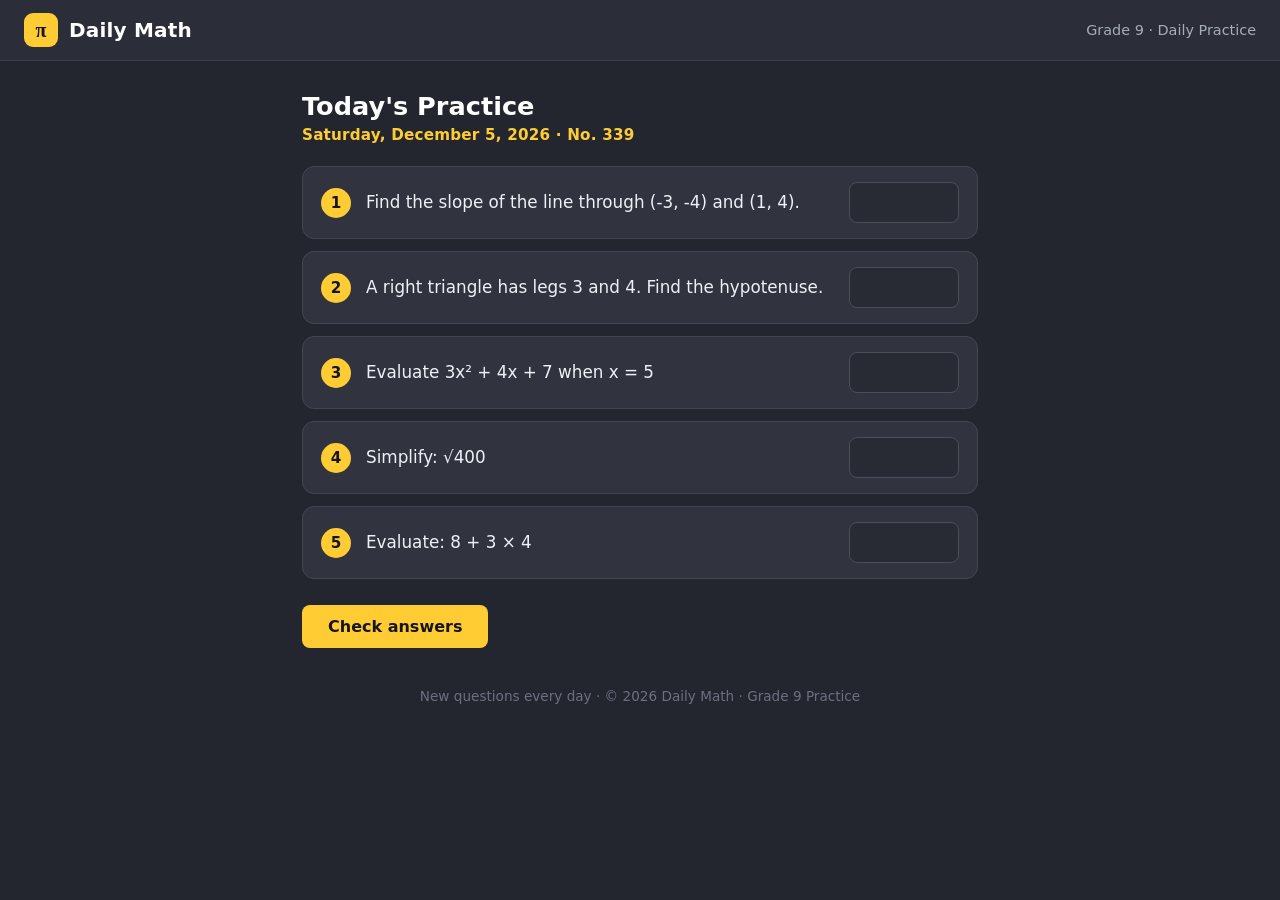
<file: index.html>
<!DOCTYPE html>
<html lang="en">
<head>
  <meta charset="UTF-8" />
  <meta name="viewport" content="width=device-width, initial-scale=1.0" />
  <title>Daily Math - Grade 9</title>
  <meta name="description" content="Daily Math - Grade 9: free daily math practice for Grade 9 students. Solve 5 new algebra, geometry, and number questions every day and check your answers." />
  <meta name="keywords" content="grade 9 math, daily math practice, algebra, geometry, math worksheets, math questions, ninth grade math" />
  <meta name="author" content="Daily Math" />
  <meta name="theme-color" content="#2f6fb0" />
  <meta property="og:title" content="Daily Math - Grade 9" />
  <meta property="og:description" content="Free daily Grade 9 math practice. 5 new questions every day." />
  <meta property="og:type" content="website" />
  <!-- Math-themed favicon (inline SVG): a blue tile with a Pi symbol, so history/bookmarks read as a math site. -->
  <link rel="icon" href="data:image/svg+xml,%3Csvg xmlns='http://www.w3.org/2000/svg' viewBox='0 0 64 64'%3E%3Crect width='64' height='64' rx='12' fill='%232f6fb0'/%3E%3Ctext x='32' y='46' font-size='40' font-family='Georgia,serif' fill='white' text-anchor='middle'%3E%CF%80%3C/text%3E%3C/svg%3E" />
  <link rel="stylesheet" href="styles.css" />
  <!-- Ruffle (the .swf player) is loaded lazily in app.js the first time a game
       is opened, so just browsing the catalog never downloads the WASM bundle. -->
</head>
<body>
  <!-- Math cover: shown on every load/reload. Dr Frost-style (dark + yellow). -->
  <div id="math-cover">
    <header class="m-nav">
      <div class="m-logo">
        <span class="m-logo-mark">&pi;</span>
        <span class="m-logo-text">Daily Math</span>
      </div>
      <span class="m-nav-tag">Grade 9 &middot; Daily Practice</span>
    </header>

    <main class="m-main">
      <div class="m-head">
        <h1>Today's Practice</h1>
        <!-- Today's date + puzzle number; same set for everyone, new set each day. -->
        <p id="math-date" class="m-date"></p>
      </div>

      <ol id="math-questions"></ol>

      <div class="m-actions">
        <button id="math-check" type="button">Check answers</button>
        <span id="math-score"></span>
      </div>

      <p class="m-foot">New questions every day &middot; &copy; 2026 Daily Math &middot; Grade 9 Practice</p>
    </main>
  </div>

  <header class="topbar">
    <div class="brand">
      <span class="brand-dot"></span>
      Games
    </div>

    <div class="topbar-actions">
      <button id="to-math-btn" class="ghost-btn" title="Back to math (Ctrl+L)">↩ Math</button>
      <button id="mute-btn" class="ghost-btn" title="Mute / unmute all games (Ctrl+M)">🔊 Sound</button>
      <button id="export-btn" class="ghost-btn" title="Download a backup of your favorites, history and game saves">Export saves</button>
      <button id="import-btn" class="ghost-btn" title="Restore from a backup file">Import saves</button>
      <input id="import-file" type="file" accept="application/json" hidden />
      <button id="shortcuts-btn" class="ghost-btn" title="Keyboard shortcuts">⌨ Shortcuts</button>
      <button id="whatsnew-btn" class="ghost-btn" title="What's new">ℹ️ What's new</button>
    </div>
  </header>

  <!-- Library tabs: Home (everything) · Flash Archive · Web Games. -->
  <nav class="tabs" role="tablist" aria-label="Game library">
    <button class="tab-btn active" data-tab="home" role="tab">🏠 Home</button>
    <button class="tab-btn" data-tab="flash" role="tab">⚡ Flash Archive</button>
    <button class="tab-btn" data-tab="web" role="tab">🕹 Web Games</button>
  </nav>

  <!-- One search bar for the active tab: global on Home, scoped to the tab's
       catalog otherwise. Sits under the tabs, above favorites / recently-played. -->
  <form id="search-form" class="tab-search">
    <div class="search-field">
      <input id="search-input" type="search" autocomplete="off"
        placeholder="Search all games…" aria-label="Search games" />
      <button type="button" id="search-clear" class="search-clear"
        title="Clear search (Esc)" aria-label="Clear search" hidden>✕</button>
    </div>
    <button type="submit">Search</button>
  </form>

  <main>
    <!-- Favorites row -->
    <section id="favorites-section" class="shelf" hidden>
      <h2>★ Favorites</h2>
      <div id="favorites-grid" class="grid"></div>
    </section>

    <!-- Recently played row -->
    <section id="history-section" class="shelf" hidden>
      <div class="shelf-head">
        <h2>↺ Recently played</h2>
        <button id="clear-history-btn" class="ghost-btn" title="Clear your recently-played history">🗑 Clear history</button>
      </div>
      <div id="history-grid" class="grid"></div>
    </section>

    <!-- Web games: open-source HTML5 games vendored into games/<slug>/ (web-games.json) -->
    <section id="web-section" class="shelf" hidden>
      <div class="shelf-head">
        <h2>🕹 Web Games</h2>
        <button id="addweb-btn" class="ghost-btn" title="Add any HTML5/WebGL game by URL">➕ Add game</button>
      </div>
      <div id="web-grid" class="grid"></div>
      <div id="web-sentinel" style="height:1px" hidden></div>
      <div id="web-status" class="status"></div>
    </section>

    <!-- Search results -->
    <section id="results-section" class="shelf">
      <div class="shelf-head">
        <h2 id="results-title">Browse games</h2>
      </div>
      <div id="results-grid" class="grid"></div>
      <div id="results-status" class="status"></div>
      <button id="load-more" class="load-more" hidden>Load more</button>
    </section>
  </main>

  <!-- Keyboard shortcuts guide -->
  <div id="shortcuts-overlay" class="overlay" hidden>
    <div class="shortcuts-box">
      <div class="shortcuts-head">
        <span>Keyboard shortcuts</span>
        <button id="shortcuts-close" class="ghost-btn" title="Close (Esc)">✕</button>
      </div>
      <dl class="shortcuts-list">
        <dt><kbd>Ctrl</kbd> + <kbd>L</kbd></dt><dd>Return to the math page (from anywhere)</dd>
        <dt><kbd>Ctrl</kbd> + <kbd>F</kbd></dt><dd>Fullscreen the current game</dd>
        <dt><kbd>Ctrl</kbd> + <kbd>Y</kbd></dt><dd>Back up save (Flash games)</dd>
        <dt><kbd>Ctrl</kbd> + <kbd>U</kbd></dt><dd>Restore save (Flash games)</dd>
        <dt><kbd>Ctrl</kbd> + <kbd>M</kbd></dt><dd>Mute / unmute all game sound</dd>
        <dt><kbd>Esc</kbd></dt><dd>Close the game / exit fullscreen</dd>
        <dt>Type <kbd>61</kbd> or <kbd>33</kbd> in question 4</dt><dd>Enter the games from the math page</dd>
      </dl>
    </div>
  </div>

  <!-- Add-web-game importer: paste any HTML5/WebGL game URL -->
  <div id="addweb-overlay" class="overlay" hidden>
    <div class="addroms-box">
      <div class="addroms-head">
        <span>➕ Add a web game</span>
        <button id="addweb-close" class="ghost-btn" title="Close (Esc)">✕</button>
      </div>
      <div class="addroms-body">
        <p class="addroms-hint">
          One game per line. Paste the <strong>direct play URL</strong> of an
          HTML5/WebGL game. <strong>Important on a locked-down device:</strong> it
          must be reachable AND allow iframe embedding. itch.io URLs do <em>not</em>
          work (itch blocks hotlinking + is DNS-blocked). The safe choice is a game
          living in this site's own <code>games/</code> folder
          (e.g. <code>games/myslug/index.html</code>), or another host that isn't
          blocked and doesn't set <code>X-Frame-Options</code>.
        </p>
        <p class="addroms-hint">Optional: <code>Title|games/myslug/index.html</code></p>
        <textarea id="addweb-input" rows="9" spellcheck="false"
          placeholder="games/myslug/index.html&#10;My Game|https://some-unblocked-host.example/game/"></textarea>
        <div id="addweb-count" class="addroms-count"></div>
      </div>
      <div class="addroms-foot">
        <button id="addweb-clear" class="ghost-btn" title="Remove all games you added">Clear added</button>
        <button id="addweb-add" class="update-ok">Add to library</button>
      </div>
    </div>
  </div>

  <!-- "What's new" popup — shows once per device (see UPDATE_ID in app.js) -->
  <div id="update-overlay" class="overlay" hidden>
    <div class="update-box">
      <div class="update-head">
        <span>✨ What's new</span>
        <button id="update-close" class="ghost-btn" title="Close">✕</button>
      </div>
      <div class="update-body">
        <p><strong>🚀 Big update — lots of new ways to play!</strong></p>
        <ul>
          <li><strong>Tabs</strong> up top: <strong>Home</strong>, <strong>Flash Archive</strong> and <strong>Web Games</strong> — each with its own search.</li>
          <li><strong>🕹 Web Games:</strong> built-in HTML5 games that load instantly — no sign-in, nothing to block.</li>
        </ul>
        <p>⚠️ <strong>Still a work in progress</strong> — expect rough edges, and <strong>lots more games coming soon.</strong></p>
      </div>
      <div class="update-foot">
        <button id="update-ok" class="update-ok">Got it</button>
      </div>
    </div>
  </div>

  <!-- Player overlay -->
  <div id="player-overlay" class="overlay" hidden>
    <div class="player-shell">
      <div class="player-head">
        <span id="player-title">Loading…</span>
        <div class="player-head-actions">
          <button id="player-save" class="ghost-btn" title="Save progress (overwrites your last save)" hidden>⤓ Save</button>
          <button id="player-load" class="ghost-btn" title="Load your last save" hidden>⤒ Load</button>
          <button id="player-fullscreen" class="ghost-btn" title="Fullscreen (Ctrl+F)">⛶ Fullscreen</button>
          <button id="player-fav" class="ghost-btn" title="Add to favorites">♡ Favorite</button>
          <button id="player-close" class="ghost-btn" title="Close (Esc)">✕ Close</button>
        </div>
      </div>
      <div id="player-stage" class="player-stage">
        <div id="player-status" class="status">Loading game…</div>
      </div>
    </div>
  </div>

  <script src="app.js"></script>
</body>
</html>
</file>
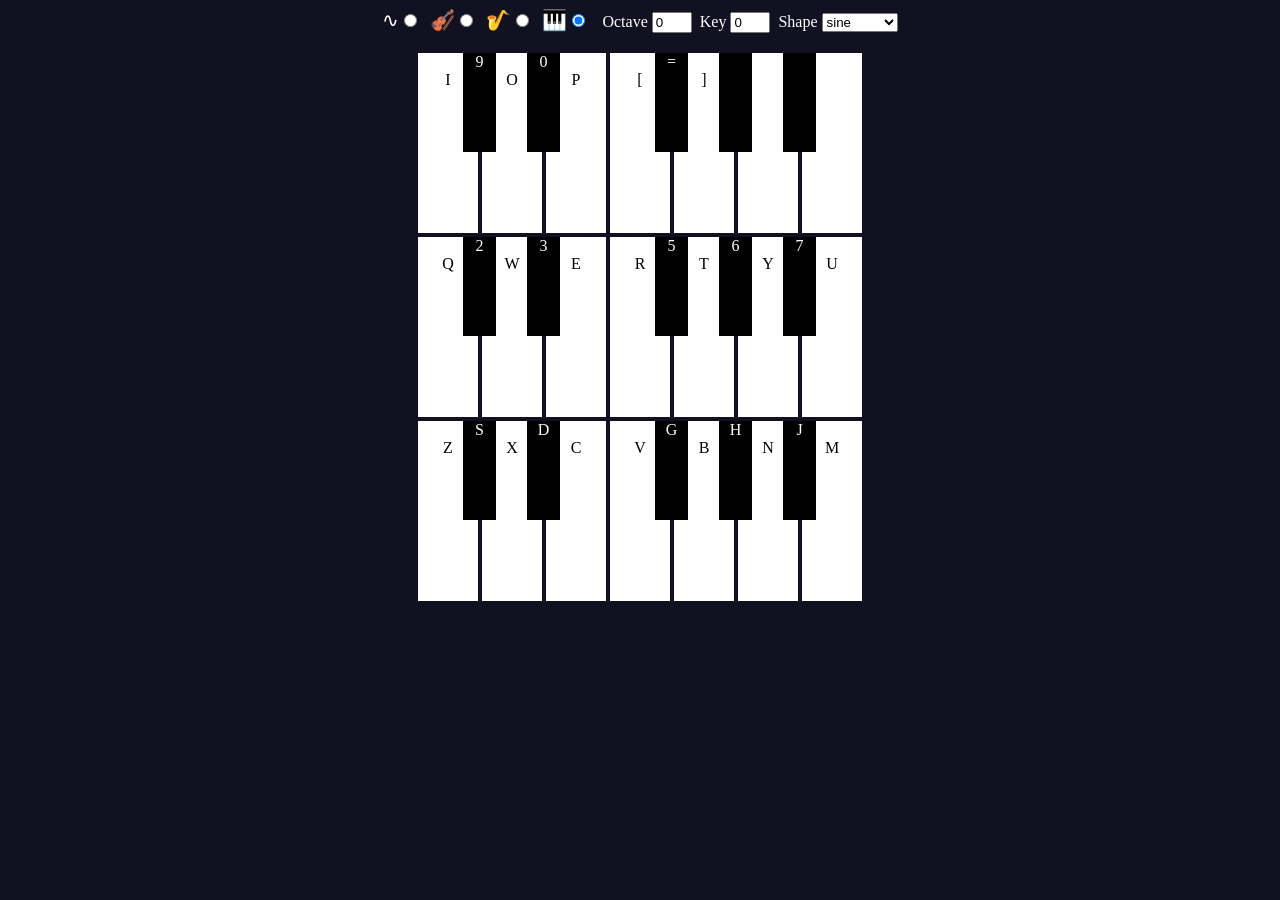
<file: games/1keys/index.html>
<title>1Keys 🎹 Tiny JS Piano</title>
<meta charset=utf-8>
<body id=B style=background:#112;color:#fff;user-select:none;text-align:center>
<span id=K style=font-size:20></span>
Octave <input type=number id=O style=width:40 value=0 min=-3 max=3 onkeydown='return false'>&nbsp;
Key <input type=number id=Y style=width:40 value=0 min=-12 max=12 onkeydown='return false'>&nbsp;
Shape <select id=S>
<option>sine</option>
<option>square</option>
<option>sawtooth</option>
<option>triangle</option>
</select>
<br><script>

///////////////////////////////////////////////////////////////////////////////
/* 1Keys 🎹 A 1 Kilobyte JavaScript Piano - Enhanced Version

By Frank Force 2020
https://github.com/KilledByAPixel/1Keys

Globals...
    K# = piano keys
    K = instruments div
    O = octave input
    Y = key input
    S = wave shape
*/

C = new AudioContext; // audio context
A = [];               // active sounds
I = 0;                // instrument type

// instrument select
[...`∿🎻🎷🎹`].map((i,j)=>                          // instrument icons
    K.innerHTML += `${i                            // icon
    }<input type=radio name=I checked onclick=I=${ // radio input
    3 - j}> &nbsp;`);                              // instrument select

// piano keys
for( i = 0; i < 36; i++) // 3 x 12 keys
        
    B.innerHTML +=
        `${i%12 ? `` : `<br>`                                       // new row
        }<div id=K${                                                // create key
            k = 24 + i%12 - (i/12|0)*12                             // reorder keys
        } style=display:inline-block;margin:2;background:${         // key style
        (w = `02579`.indexOf(i%12 - 1) < 0) ?                       // b or w?
        `#fff;color:#000;width:60;height:180` :                     // white
        `#000;position:absolute;margin-left:-17;width:33;height:99` // black
        } onmouseover=event.buttons&&P(${ k                         // mouse over
        }) onmousedown=P(${ k                                       // mouse down
        }) onmouseup=X(${ k                                         // mouse up
        }) onmouseout=X(${ k                                        // mouse out
        })>` + (w ? `<br>` : ``) +                                  // lower white keys
        `ZSXDCVGBHNJMQ2W3ER5T6Y7UI9O0P[=]    `[k];                  // show key

///////////////////////////////////////////////////////////////////////////////
// sound

// play note
P = i=> i < 0 || A[i] || // is valid and note not playing?
(
    k = eval(`K`+i),            // get key
    k.g = k.style.background,   // save original color 
    k.style.transition = ``,    // unset transition
    k.style.background = `red`, // set key color red
    k.innerHTML,                // force reset transition

    A[i] = [         // instruments
        [...`1248`], // 🎹 organ
        [...`3579`], // 🎷 brass
        [...`123`],  // 🎻 strings
        [...`4`],    // ∿ sine
    ][ I ].map(j=>(
        o = C.createOscillator(),                 // create oscillator
        o.connect(                                // oscillator to gain
            o.g = C.createGain(                   // create gain node
                o.frequency.value =               // set frequency
                    j * 55 *                      // A 55 root note
                    2**((i+3)/12                  // music scale formula
                        + O.value*1               // octave control
                        + Y.value/12)))           // key control
        .connect(C.destination),                  // gain to destination
        o.g.gain.value = .2/(1+Math.log2(j)),     // set gain
        o.type =                                  // oscilator type
            S.options[S.selectedIndex].innerHTML, // get type setting
        o.start(),                                // play sound
        o)                                        // return sound
    )
);

// cancel note
X = i=> A[i] &&  // is note playing?
(
    k = eval(`K`+i),            // get key
    k.style.transition = `.5s`, // set transition
    k.style.background = k.g,   // reset original color

    A[i].map(o=>
        setTimeout(e=>o.stop(), 350,            // stop sound after delay
            o.g.gain.linearRampToValueAtTime(   // set gain start ramp
                o.g.gain.value, C.currentTime), // set gain
            o.g.gain.linearRampToValueAtTime(   // ramp off gain
                A[i] = 0, C.currentTime + .3)   // clear note  
        )
    )
);

// stop all sounds if focus lost
onblur = e=> A.map((e,i)=> X(i));

///////////////////////////////////////////////////////////////////////////////
// keyboard controls

// keyboard key to piano key
T = i=>
    (k = `ZSXDCVGBHNJM,L.;/Q2W3ER5T6Y7UI9O0P[=]` // map key to note
    .indexOf(i.key.toUpperCase()),               // find key in string
    k - 5 * (k > 16));                           // remap second row of keys

// play note on key down
onkeydown = i=> P(T(i));

// release note on key up
onkeyup = i=> X(T(i));

</script>
</file>
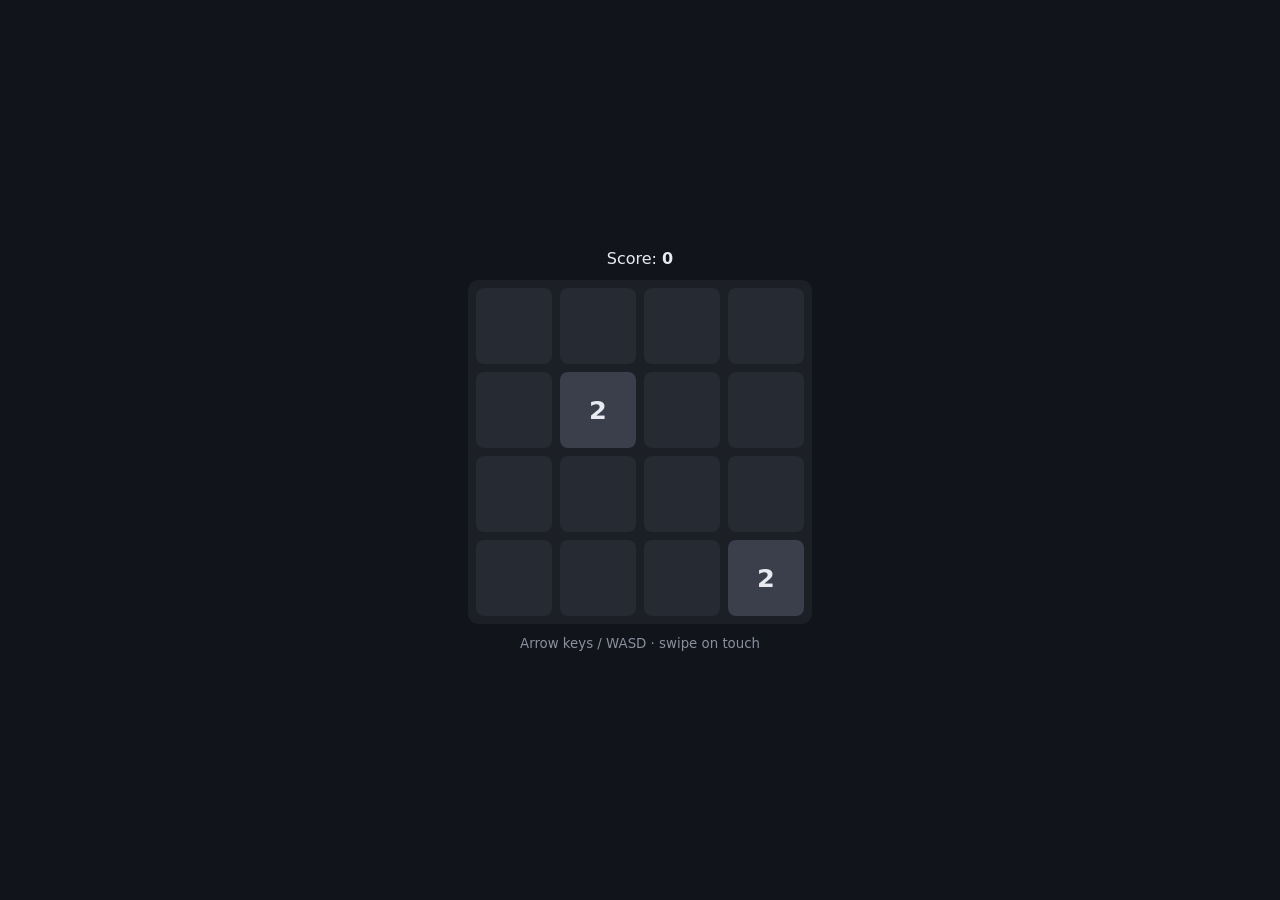
<file: games/2048/index.html>
<!DOCTYPE html>
<html lang="en">
<head>
<meta charset="UTF-8" />
<meta name="viewport" content="width=device-width, initial-scale=1, user-scalable=no" />
<title>2048</title>
<style>
  html,body{margin:0;height:100%;background:#11141a;color:#e8eaf0;font-family:system-ui,sans-serif;
    display:flex;flex-direction:column;align-items:center;justify-content:center;gap:12px;user-select:none}
  #hud{font-size:1rem}
  #b{display:grid;grid-template-columns:repeat(4,76px);grid-gap:8px;background:#1c1f26;padding:8px;border-radius:10px;touch-action:none}
  .t{width:76px;height:76px;border-radius:8px;display:flex;align-items:center;justify-content:center;
    font-weight:800;font-size:1.6rem;background:#262a33;color:#e8eaf0}
  #msg{position:fixed;inset:0;display:none;align-items:center;justify-content:center;flex-direction:column;
    background:rgba(8,10,14,.78);font-size:1.4rem;gap:10px}
  button{background:#ffcc33;color:#15161b;border:0;border-radius:8px;padding:10px 22px;font-weight:700;cursor:pointer}
  small{color:#8a909d}
</style>
</head>
<body>
<div id="hud">Score: <b id="score">0</b></div>
<div id="b"></div>
<small>Arrow keys / WASD · swipe on touch</small>
<div id="msg"><div id="msgt"></div><button onclick="reset()">New game ▶</button></div>
<script>
const COL={2:"#3a3f4b",4:"#46506b",8:"#e0913a",16:"#e0773a",32:"#e0593a",64:"#e03a3a",
  128:"#e0c63a",256:"#e0cc2a",512:"#cdb52a",1024:"#6fce5f",2048:"#4aa3d6"};
let g,score,over;
function reset(){ g=Array.from({length:4},()=>[0,0,0,0]); score=0; over=false; add(); add();
  document.getElementById("msg").style.display="none"; draw(); }
function add(){ const e=[]; g.forEach((r,i)=>r.forEach((v,j)=>{if(!v)e.push([i,j]);}));
  if(!e.length)return; const[i,j]=e[(Math.random()*e.length)|0]; g[i][j]=Math.random()<.9?2:4; }
function draw(){ const b=document.getElementById("b"); b.innerHTML="";
  for(let i=0;i<4;i++)for(let j=0;j<4;j++){ const v=g[i][j], d=document.createElement("div");
    d.className="t"; d.textContent=v||""; if(v){d.style.background=COL[v]||"#4aa3d6"; if(v>=8)d.style.color="#15161b";}
    b.appendChild(d); }
  document.getElementById("score").textContent=score; }
function slide(row){ let a=row.filter(v=>v); for(let i=0;i<a.length-1;i++) if(a[i]==a[i+1]){a[i]*=2;score+=a[i];a.splice(i+1,1);}
  while(a.length<4)a.push(0); return a; }
function rotate(m){ return m[0].map((_,c)=>m.map(r=>r[c]).reverse()); }
function move(dir){ // 0 left 1 up 2 right 3 down
  let m=g.map(r=>r.slice()); for(let k=0;k<dir;k++)m=rotate(m);
  let moved=false; m=m.map(r=>{const s=slide(r); if(s.join()!=r.join())moved=true; return s;});
  for(let k=0;k<(4-dir)%4;k++)m=rotate(m);
  if(moved){ g=m; add(); draw(); if(!canMove()) end(); }
}
function canMove(){ for(let i=0;i<4;i++)for(let j=0;j<4;j++){ if(!g[i][j])return true;
  if(j<3&&g[i][j]==g[i][j+1])return true; if(i<3&&g[i][j]==g[i+1][j])return true; } return false; }
function end(){ over=true; document.getElementById("msgt").textContent="Game Over · "+score; document.getElementById("msg").style.display="flex"; }
addEventListener("keydown",e=>{ if(over)return; const k=e.key.toLowerCase(); let d;
  if(k=="arrowleft"||k=="a")d=0; else if(k=="arrowup"||k=="w")d=1; else if(k=="arrowright"||k=="d")d=2;
  else if(k=="arrowdown"||k=="s")d=3; else return; e.preventDefault(); move(d); });
let ts=null; const bd=document.getElementById("b");
bd.addEventListener("touchstart",e=>{ts=e.touches[0];},{passive:true});
bd.addEventListener("touchend",e=>{ if(!ts||over)return; const t=e.changedTouches[0],dx=t.clientX-ts.clientX,dy=t.clientY-ts.clientY;
  if(Math.max(Math.abs(dx),Math.abs(dy))<24){ts=null;return;}
  move(Math.abs(dx)>Math.abs(dy)?(dx>0?2:0):(dy>0?3:1)); ts=null;},{passive:true});
reset();
</script>
</body>
</html>
</file>
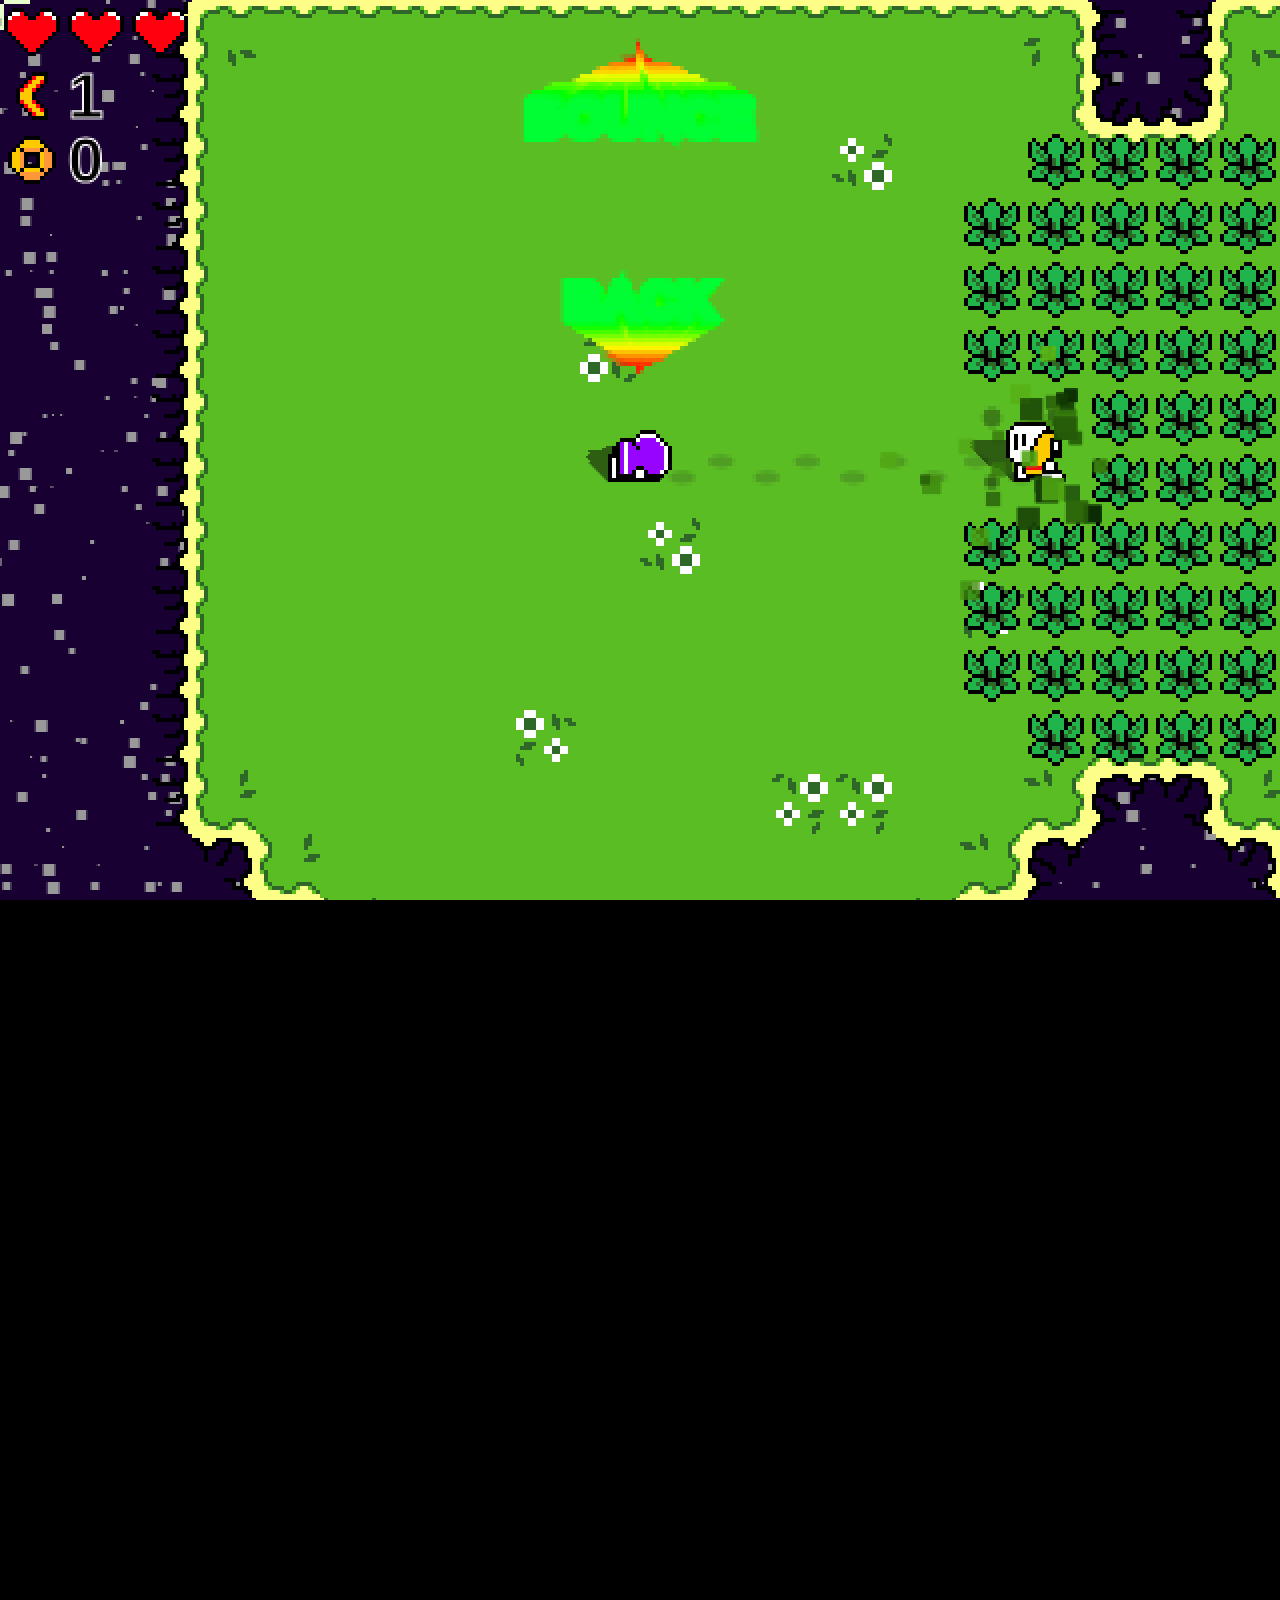
<file: games/bounceback/index.html>
<!doctype html>
<!--
    Bounce Back ~ A boomerang roguelike for JS13k
    Copyright (C) 2019 Frank Force

    This program is free software; you can redistribute it and/or modify
    it under the terms of the GNU General Public License as published by
    the Free Software Foundation; either version 2 of the License, or
    (at your option) any later version.

    This program is distributed in the hope that it will be useful,
    but WITHOUT ANY WARRANTY; without even the implied warranty of
    MERCHANTABILITY or FITNESS FOR A PARTICULAR PURPOSE.  See the
    GNU General Public License for more details. 
-->    
<!--
    When life gets you down, 
    it's never too late to...

    B O U N C E B A C K

    A JS13k 2019 Game
    By Frank Force

    WASD = Move
    Mouse = Aim
    Click = Throw
    Space = Dash

    Hints
    - You will keep money after you die!
    - You won't take damage while dashing.
    - There are 10 levels.
    - Sand slows down you and enemies.
    - Yellow boormang can grab pickups.
    - Blue boomerang does double damage.
    - Beat the game to unlock speed run mode.
-->

<html>
<head>
<title>Bounce Back</title>
<style>
body
{
background:#000;
overflow:hidden;
margin:0;
}
canvas
{
width:100%;
height:100%;
image-rendering:-moz-crisp-edges;
image-rendering:pixelated;
}
</style>
</head>
<body>
<canvas id=c1></canvas>
<canvas id=c2 style=visibility:hidden></canvas>
<script src='gameEngine.js'></script>
<script src='gameEngineDebug.js'></script>
<script src='game.js'></script>
</body>
</html>
</file>
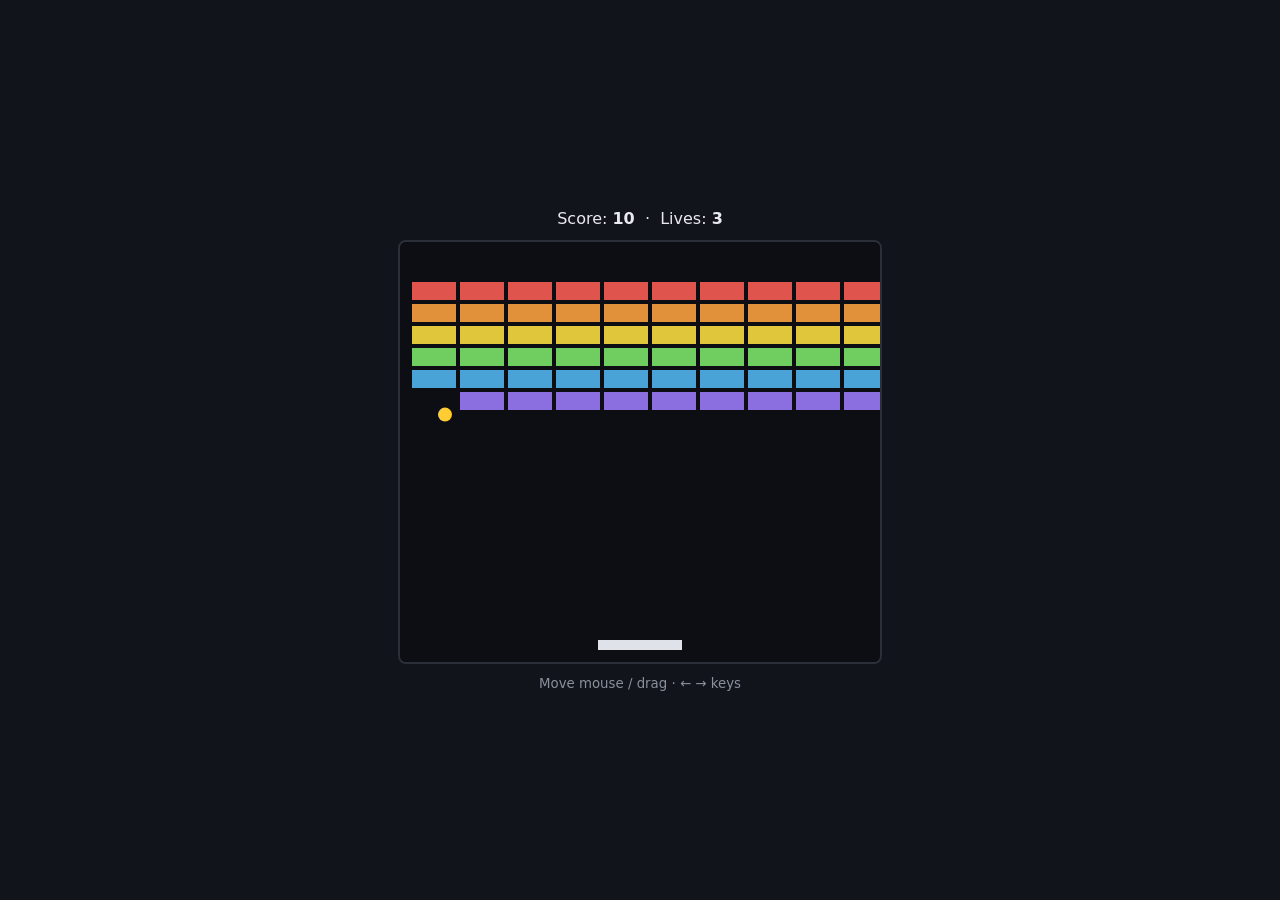
<file: games/breakout/index.html>
<!DOCTYPE html>
<html lang="en">
<head>
<meta charset="UTF-8" />
<meta name="viewport" content="width=device-width, initial-scale=1, user-scalable=no" />
<title>Breakout</title>
<style>
  html,body{margin:0;height:100%;background:#11141a;color:#e8eaf0;font-family:system-ui,sans-serif;
    display:flex;flex-direction:column;align-items:center;justify-content:center;gap:12px;user-select:none}
  canvas{background:#0c0e13;border:2px solid #2a2f3a;border-radius:8px;touch-action:none;max-width:96vw;max-height:78vh}
  #hud{font-size:1rem}
  #msg{position:fixed;inset:0;display:none;align-items:center;justify-content:center;flex-direction:column;
    background:rgba(8,10,14,.78);font-size:1.4rem;gap:10px;text-align:center}
  button{background:#ffcc33;color:#15161b;border:0;border-radius:8px;padding:10px 22px;font-weight:700;cursor:pointer}
  small{color:#8a909d}
</style>
</head>
<body>
<div id="hud">Score: <b id="score">0</b> &nbsp;·&nbsp; Lives: <b id="lives">3</b></div>
<canvas id="c" width="480" height="420"></canvas>
<small>Move mouse / drag · ← → keys</small>
<div id="msg"><div id="msgt"></div><button onclick="reset()">Play again ▶</button></div>
<script>
const cv=document.getElementById("c"), x=cv.getContext("2d"), W=480, H=420;
const COLS=10, ROWS=6, BW=44, BH=18, BGAP=4, OX=12, OY=40;
let bricks, paddle, ball, score, lives, running;
function reset(){
  bricks=[]; for(let r=0;r<ROWS;r++)for(let c=0;c<COLS;c++)bricks.push({c,r,alive:true});
  paddle={w:84,x:W/2-42,y:H-22}; score=0; lives=3; running=true;
  document.getElementById("msg").style.display="none"; launch(); upd();
}
function launch(){ ball={x:W/2,y:H-40,vx:3*(Math.random()<.5?1:-1),vy:-3.4,r:7}; }
function upd(){ document.getElementById("score").textContent=score; document.getElementById("lives").textContent=lives; }
function hue(r){ return ["#e0544e","#e0913a","#e0c63a","#6fce5f","#4aa3d6","#8b6fe0"][r%6]; }
function loop(){
  if(running){
    ball.x+=ball.vx; ball.y+=ball.vy;
    if(ball.x<ball.r||ball.x>W-ball.r) ball.vx*=-1;
    if(ball.y<ball.r) ball.vy*=-1;
    if(ball.y>H){ lives--; upd(); if(lives<=0){ return end("Game Over · "+score); } launch(); }
    if(ball.y+ball.r>=paddle.y&&ball.x>paddle.x&&ball.x<paddle.x+paddle.w&&ball.vy>0){
      const hit=(ball.x-(paddle.x+paddle.w/2))/(paddle.w/2); ball.vx=hit*4.5; ball.vy=-Math.abs(ball.vy);
    }
    for(const b of bricks){ if(!b.alive)continue;
      const bx=OX+b.c*(BW+BGAP), by=OY+b.r*(BH+BGAP);
      if(ball.x>bx&&ball.x<bx+BW&&ball.y>by&&ball.y<by+BH){ b.alive=false; ball.vy*=-1; score+=10; upd();
        if(bricks.every(k=>!k.alive)) return end("You win! · "+score); break; }
    }
  }
  draw(); requestAnimationFrame(loop);
}
function end(t){ running=false; document.getElementById("msgt").textContent=t; document.getElementById("msg").style.display="flex"; }
function draw(){
  x.fillStyle="#0c0e13"; x.fillRect(0,0,W,H);
  for(const b of bricks){ if(!b.alive)continue; x.fillStyle=hue(b.r); x.fillRect(OX+b.c*(BW+BGAP),OY+b.r*(BH+BGAP),BW,BH); }
  x.fillStyle="#dfe2e8"; x.fillRect(paddle.x,paddle.y,paddle.w,10);
  x.beginPath(); x.arc(ball.x,ball.y,ball.r,0,7); x.fillStyle="#ffcc33"; x.fill();
}
function move(cx){ const r=cv.getBoundingClientRect(); paddle.x=Math.max(0,Math.min(W-paddle.w,(cx-r.left)*(W/r.width)-paddle.w/2)); }
cv.addEventListener("mousemove",e=>move(e.clientX));
cv.addEventListener("touchmove",e=>{move(e.touches[0].clientX);},{passive:true});
addEventListener("keydown",e=>{ if(e.key=="ArrowLeft")paddle.x=Math.max(0,paddle.x-26);
  else if(e.key=="ArrowRight")paddle.x=Math.min(W-paddle.w,paddle.x+26); });
reset(); loop();
</script>
</body>
</html>
</file>
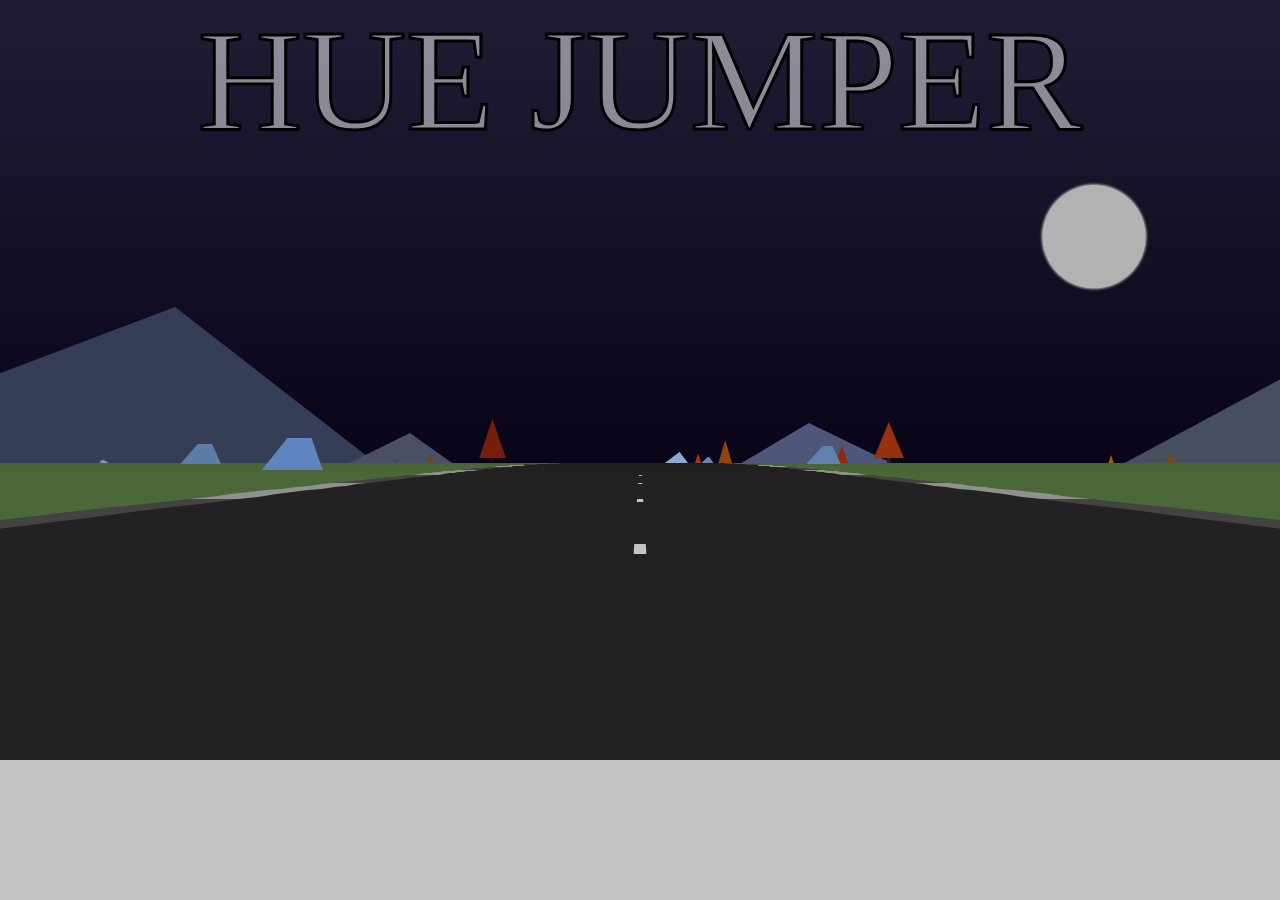
<file: games/huejumper/index.html>
<html>
<!--/*

HUE JUMPER - By Frank Force
Low fi retro inspired endless runner in only 2 kilobytes!

Features
- Retro style 3D rendering engine in full HD
- Realistic driving physics and collisions
- Random level generation with increasing difficulty
- Gradient sky with sun and moon
- Procedurally generated mountain range
- Random trees and rocks
- Camera rumble and slow when off road
- Checkpoint system, road markers, and hue shift
- Time and distance display

*/-->
<title>Hue Jumper</title>
<meta charset="utf-8">
<body bgcolor=#000>
<canvas id=c style='touch-action:none;position:absolute;left:0px;top:0px;width:100%;height:100%'></canvas>
<a hidden id=downloadLink></a>
<script>
    
'use strict';                        // strict mode
    
// debug settings
const debug = 0;                     // enable debug features
const usePointerLock = 1;            // remove pointer lock for 2k build

// draw settings
const context = c.getContext('2d');  // canvas 2d context
const drawDistance = 800;            // how many road segments to draw in front of player
const cameraDepth = 1;               // FOV of camera (1 / Math.tan((fieldOfView/2) * Math.PI/180))
const roadSegmentLength = 100;       // length of each road segment
const roadWidth = 500;               // how wide is road
const warningTrackWidth = 150;       // with of road plus warning track
const dashLineWidth = 9;             // width of the dashed line in the road
const maxPlayerX = 2e3;              // player can not move this far from center of road
const mountainCount = 30;            // how many mountains are there
const timeDelta = 1/60;              // inverse frame rate

// player settings
const playerHeight = 150;            // how high is player above ground
const playerMaxSpeed = 300;          // limit max player speed
const playerAccel = 1;               // player acceleration
const playerBrake = -3;              // player acceleration when breaking
const playerTurnControl = .2;        // player turning rate
const playerJumpSpeed = 25;          // z speed added for jump
const playerSpringConstant = .01;    // spring players pitch
const playerCollisionSlow = .1;      // slow down from collisions
const pitchLerp = .1;                // speed that camera pitch changes
const pitchSpringDamping = .9;       // dampen the pitch spring
const elasticity = 1.2;              // bounce elasticity (2 is full bounce, 1 is none)
const centrifugal = .002;            // how much to pull player on turns
const forwardDamping = .999;         // dampen player z speed
const lateralDamping = .7;           // dampen player x speed
const offRoadDamping = .98;          // more damping when off road
const gravity = -1;                  // gravity to apply in y axis
const cameraHeadingScale = 2;        // scale of player turning to rotate camera
const worldRotateScale = .00005;     // how much to rotate world around turns
    
// level settings
const maxTime = 20;                  // time to start with
const checkPointTime = 10;           // how much time for getting to checkpoint
const checkPointDistance = 1e5;      // how far between checkpoints
const checkpointMaxDifficulty = 9;   // how many checkpoints before max difficulty
const roadEnd = 1e4;                 // how many sections until end of the road
    
// global game variables  
let playerPos;                  // player position 3d vector
let playerVelocity;             // player velocity 3d vector
let playerPitchSpring;          // spring for player pitch bounce
let playerPitchSpringVelocity;  // velocity of pitch spring
let playerPitchRoad;            // pitch of road, or 0 if player is in air
let playerAirFrame;             // how many frames player has been in air
let worldHeading;               // heading to turn skybox
let randomSeed;                 // random seed for level
let startRandomSeed;            // save the starting seed for active use
let nextCheckPoint;             // distance of next checkpoint
let hueShift;                   // current hue shift for all hsl colors
let road;                       // the list of road segments
let time;                       // time left before game over
let lastUpdate = 0;             // time of last update
let timeBuffer = 0;             // frame rate adjustment

function StartLevel()
{ 
    /////////////////////////////////////////////////////////////////////////////////////
    // build the road with procedural generation
    /////////////////////////////////////////////////////////////////////////////////////

    let roadGenSectionDistanceMax = 0;          // init end of section distance
    let roadGenWidth = roadWidth;               // starting road width
    let roadGenSectionDistance = 0;             // distance left for this section
    let roadGenTaper = 0;                       // length of taper
    let roadGenWaveFrequencyX = 0;              // X wave frequency 
    let roadGenWaveFrequencyY = 0;              // Y wave frequency
    let roadGenWaveScaleX = 0;                  // X wave amplitude (turn size)
    let roadGenWaveScaleY = 0;                  // Y wave amplitude (hill size)
    startRandomSeed = randomSeed = Date.now();  // set random seed
    road = [];                                  // clear list of road segments
    
    // generate the road
    for( let i = 0; i < roadEnd*2; ++i )                                      // build road past end
    {
        if (roadGenSectionDistance++ > roadGenSectionDistanceMax)             // check for end of section
        {
            // calculate difficulty percent
            const difficulty = Math.min(1, i*roadSegmentLength/checkPointDistance/checkpointMaxDifficulty); // difficulty
            
            // randomize road settings
            roadGenWidth = roadWidth*Random(1-difficulty*.7, 3-2*difficulty);        // road width
            roadGenWaveFrequencyX = Random(Lerp(difficulty, .01, .02));              // X frequency
            roadGenWaveFrequencyY = Random(Lerp(difficulty, .01, .03));              // Y frequency
            roadGenWaveScaleX = i > roadEnd ? 0 : Random(Lerp(difficulty, .2, .6));  // X scale
            roadGenWaveScaleY = Random(Lerp(difficulty, 1e3, 2e3));                  // Y scale
            
            // apply taper and move back
            roadGenTaper = Random(99, 1e3)|0;                           // randomize taper
            roadGenSectionDistanceMax = roadGenTaper + Random(99, 1e3); // randomize segment distance
            roadGenSectionDistance = 0;                                 // reset section distance
            i -= roadGenTaper;                                          // subtract taper
        }
        
        // make a wavy road
        const x = Math.sin(i*roadGenWaveFrequencyX) * roadGenWaveScaleX;      // road X
        const y = Math.sin(i*roadGenWaveFrequencyY) * roadGenWaveScaleY;      // road Y
        road[i] = road[i]? road[i] : {x:x, y:y, w:roadGenWidth};              // get or make road segment
        
        // apply taper from last section
        const p = Clamp(roadGenSectionDistance / roadGenTaper, 0, 1);         // get taper percent
        road[i].x = Lerp(p, road[i].x, x);                                    // X pos and taper
        road[i].y = Lerp(p, road[i].y, y);                                    // Y pos and taper
        road[i].w = i > roadEnd ? 0 : Lerp(p, road[i].w, roadGenWidth);       // check for road end, width and taper
        road[i].a = road[i-1] ? Math.atan2(road[i-1].y-road[i].y, roadSegmentLength) : 0; // road pitch angle
    }  
    
    /////////////////////////////////////////////////////////////////////////////////////
    // init game
    /////////////////////////////////////////////////////////////////////////////////////
     
    // reset everything
    playerVelocity = new Vector3
    ( 
        playerPitchSpring = 
        playerPitchSpringVelocity = 
        playerPitchRoad =  
        hueShift = 0
    );
    playerPos = new Vector3(0, playerHeight);   // set player pos
    worldHeading = randomSeed;                  // randomize world heading
    nextCheckPoint = checkPointDistance;        // init next checkpoint
    time = maxTime;                             // set the starting time
}
    
function Update()
{
    // time regulation, in case running faster then 60 fps, though it causes judder REMOVE FROM MINFIED
    const now = performance.now();
    if (lastUpdate)
    {
        // limit to 60 fps
        const delta = now - lastUpdate;
        if (timeBuffer + delta < 0)
        {
            // running fast
            requestAnimationFrame(Update);
            return;
        }
        
        // update time buffer
        timeBuffer += delta;
        timeBuffer -= timeDelta * 1e3;
        if (timeBuffer > timeDelta * 1e3)
            timeBuffer = 0; // if running too slow
    }
    lastUpdate = now;
    
    // start frame
    if (snapshot) {c.width|0} else                                  // DEBUG REMOVE FROM MINFIED
        c.width = window.innerWidth,c.height = window.innerHeight;  // clear the screen and set size
    
    if (!c.width) // REMOVE FROM MINFIED
    {
        // fix bug on itch, wait for canvas before updating
        requestAnimationFrame(Update);
        return;
    }
    
    if (usePointerLock && document.pointerLockElement !== c && !touchMode) // set mouse down if pointer lock released
        mouseDown = 1; 
    
    UpdateDebugPre(); // DEBUG REMOVE FROM MINFIED
    
    /////////////////////////////////////////////////////////////////////////////////////
    // update player - controls and physics
    /////////////////////////////////////////////////////////////////////////////////////
    
    // get player road segment
    const playerRoadSegment = playerPos.z/roadSegmentLength|0;         // current player road segment 
    const playerRoadSegmentPercent = playerPos.z/roadSegmentLength%1;  // how far player is along current segment
    
    // get lerped values between last and current road segment
    const playerRoadX = Lerp(playerRoadSegmentPercent, road[playerRoadSegment].x, road[playerRoadSegment+1].x);
    const playerRoadY = Lerp(playerRoadSegmentPercent, road[playerRoadSegment].y, road[playerRoadSegment+1].y) + playerHeight;
    const roadPitch = Lerp(playerRoadSegmentPercent, road[playerRoadSegment].a, road[playerRoadSegment+1].a);
    
    const playerVelocityLast = playerVelocity.Add(0);                      // save last velocity
    playerVelocity.y += gravity;                                           // gravity
    playerVelocity.x *= lateralDamping;                                    // apply lateral damping
    playerVelocity.z = Math.max(0, time ? forwardDamping*playerVelocity.z : 0); // apply damping, prevent moving backwards
    playerPos = playerPos.Add(playerVelocity);                             // add player velocity
    
    const playerTurnAmount = Lerp(playerVelocity.z/playerMaxSpeed, mouseX * playerTurnControl, 0); // turning
    playerVelocity.x +=                                          // update x velocity
        playerVelocity.z * playerTurnAmount -                    // apply turn
        playerVelocity.z ** 2 * centrifugal * playerRoadX;       // apply centrifugal force
    playerPos.x = Clamp(playerPos.x, -maxPlayerX, maxPlayerX);   // limit player x position
    
    // check if on ground
    if (playerPos.y < playerRoadY)
    {
        // bounce velocity against ground normal
        playerPos.y = playerRoadY;                                                                // match y to ground plane
        playerAirFrame = 0;                                                                       // reset air grace frames
        playerVelocity = new Vector3(0, Math.cos(roadPitch), Math.sin(roadPitch))                 // get ground normal
            .Multiply(-elasticity *                                                               // apply bounce
               (Math.cos(roadPitch) * playerVelocity.y + Math.sin(roadPitch) * playerVelocity.z)) // dot of road and velocity
            .Add(playerVelocity);                                                                 // add velocity

        playerVelocity.z += 
            mouseDown? playerBrake :                                                // apply brake              
            Lerp(playerVelocity.z/playerMaxSpeed, mouseWasPressed*playerAccel, 0);  // apply accel
        
        if (Math.abs(playerPos.x) > road[playerRoadSegment].w)                      // check if off road
        {
            playerVelocity.z *= offRoadDamping;                                     // slow down when off road
            playerPitchSpring += Math.sin(playerPos.z/99)**4/99;                    // bump when off road
        }
    }
  
    // update jump
    if (playerAirFrame++<6 && mouseDown && mouseUpFrames && mouseUpFrames<9 && time)  // check for jump
    {
        playerVelocity.y += playerJumpSpeed;                                          // apply jump velocity
        playerAirFrame = 9;                                                           // prevent jumping again
    }
    mouseUpFrames = mouseDown? 0 : mouseUpFrames+1;                                   // update mouse up frames for double click
    const airPercent = (playerPos.y-playerRoadY)/99;                                  // calculate above ground percent
    playerPitchSpringVelocity += Lerp(airPercent,0,playerVelocity.y/4e4);             // pitch down with vertical velocity
    
    // update player pitch
    playerPitchSpringVelocity += (playerVelocity.z - playerVelocityLast.z)/2e3;       // pitch down with forward accel
    playerPitchSpringVelocity -= playerPitchSpring * playerSpringConstant;            // apply pitch spring constant
    playerPitchSpringVelocity *= pitchSpringDamping;                                  // dampen pitch spring
    playerPitchSpring += playerPitchSpringVelocity;                                   // update pitch spring        
    playerPitchRoad = Lerp(pitchLerp, playerPitchRoad, Lerp(airPercent,-roadPitch,0));// match pitch to road
    const playerPitch = playerPitchSpring + playerPitchRoad;                          // update player pitch
    
    if (playerPos.z > nextCheckPoint)          // crossed checkpoint
    {
        time += checkPointTime;                // add more time
        nextCheckPoint += checkPointDistance;  // set next checkpoint
        hueShift += 36;                        // shift hue
    }
    
    /////////////////////////////////////////////////////////////////////////////////////
    // draw background - sky, sun/moon, mountains, and horizon
    /////////////////////////////////////////////////////////////////////////////////////
    
    // multi use local variables
    let x, y, w, i;

    randomSeed = startRandomSeed;                                                                 // set start seed
    worldHeading = ClampAngle(worldHeading + playerVelocity.z * playerRoadX * worldRotateScale);  // update world angle
    
    // pre calculate projection scale, flip y because y+ is down on canvas
    const projectScale = (new Vector3(1, -1, 1)).Multiply(c.width/2/cameraDepth);                 // get projection scale
    const cameraHeading = playerTurnAmount * cameraHeadingScale;                                  // turn camera with player 
    const cameraOffset = Math.sin(cameraHeading)/2;                                               // apply heading with offset
    
    // draw sky
    const lighting = Math.cos(worldHeading);                                    // brightness from sun
    const horizon = c.height/2 - Math.tan(playerPitch) * projectScale.y;        // get horizon line
    const g = context.createLinearGradient(0,horizon-c.height/2,0,horizon);     // linear gradient for sky
    g.addColorStop(0,LSHA(39+lighting*25,49+lighting*19,230-lighting*19));      // top sky color
    g.addColorStop(1,LSHA(5,79,250-lighting*9));                                // bottom sky color
    DrawPoly(c.width/2, 0, c.width/2, c.width/2, c.height, c.width/2, g);       // draw sky
    
    // draw sun and moon
    for( i = 2; i--; )                                                          // 0 is sun, 1 is moon
    {
        const g = context.createRadialGradient(                                 // radial gradient for sun
            x = c.width*(.5+Lerp(                                               // angle 0 is center
                (worldHeading/Math.PI/2+.5+i/2)%1,                              // sun angle percent 
                4, -4)-cameraOffset),                                           // sun x pos, move far away for wrap
            y = horizon - c.width/5,                                            // sun y pos
            c.width/25,                                                         // sun size
            x, y, i?c.width/23:c.width);                                        // sun end pos & size
        g.addColorStop(0, LSHA(i?70:99));                                       // sun start color
        g.addColorStop(1, LSHA(0,0,0,0));                                       // sun end color
        DrawPoly(c.width/2, 0, c.width/2, c.width/2, c.height, c.width/2, g);   // draw sun
    }

    // draw mountains
    for( i = mountainCount; i--; )                                              // draw every mountain
    {
        const angle = ClampAngle(worldHeading+Random(19));                      // mountain random angle
        const lighting = Math.cos(angle-worldHeading);                          // mountain lighting
        DrawPoly(
            x = c.width*(.5+Lerp(angle/Math.PI/2+.5, 4, -4)-cameraOffset),      // mountain x pos, move far away for wrap
            y = horizon,                                                        // mountain base
            w = Random(.2,.8)**2*c.width/2,                                     // mountain width
            x+w*Random(-.5,.5),                                                 // random tip skew
            y - Random(.5,.8)*w, 0,                                             // mountain height
            LSHA(Random(15,25)+i/3-lighting*9,i/2+Random(19),Random(220,230))); // mountain color
    }
    
    // draw horizon
    DrawPoly(c.width/2, horizon, c.width/2, c.width/2, c.height, c.width/2,     // horizon pos & size
        LSHA(25, 30, 95));                                                      // horizon color
    
    /////////////////////////////////////////////////////////////////////////////////////
    // draw road and objects
    /////////////////////////////////////////////////////////////////////////////////////
    
    // calculate road x offsets and projections
    for( x = w = i = 0; i < drawDistance+1; )
    {
        // create road world position
        let p = new Vector3(                                                     // set road position
            x += w += road[playerRoadSegment+i].x,                               // sum local road offsets
            road[playerRoadSegment+i].y, (playerRoadSegment+i)*roadSegmentLength)// road y and z pos
                .Add(playerPos.Multiply(-1));                                    // subtract to get local space

        p.x = p.x*Math.cos(cameraHeading) - p.z*Math.sin(cameraHeading); // rotate camera heading
        
        // tilt camera pitch
        const z = 1 / (p.z*Math.cos(playerPitch) - p.y*Math.sin(playerPitch)); // invert z for projection
        p.y = p.y*Math.cos(playerPitch) - p.z*Math.sin(playerPitch);
        p.z = z;
        
        // project road segment to canvas space
        road[playerRoadSegment+i++].p =                 // set projected road point
            p.Multiply(new Vector3(z, z, 1))            // projection
            .Multiply(projectScale)                     // scale
            .Add(new Vector3(c.width/2,c.height/2))     // center on canvas
    }
    
    // draw the road segments
    let segment2 = road[playerRoadSegment+drawDistance];                     // store the last segment
    for( i = drawDistance; i--; )                                            // iterate in reverse
    {
        const segment1 = road[playerRoadSegment+i];                         
        randomSeed = startRandomSeed + playerRoadSegment + i;                // random seed for this segment
        const lighting = Math.sin(segment1.a) * Math.cos(worldHeading)*99;   // calculate segment lighting
        const p1 = segment1.p;                                               // projected point
        const p2 = segment2.p;                                               // last projected point
        
        if (p1.z < 1e5 && p1.z > 0)                                          // check near and far clip
        {
            // draw road segment
            if (i % (Lerp(i/drawDistance,1,9)|0) == 0)                       // fade in road resolution
            {
                // ground
                DrawPoly(c.width/2, p1.y, c.width/2, c.width/2, p2.y, c.width/2,    // ground top & bottom
                    LSHA(25+lighting, 30, 95));                                     // ground color

                // warning track
                if (segment1.w > 400)                                               // no warning track if thin
                    DrawPoly(p1.x, p1.y, p1.z*(segment1.w+warningTrackWidth),       // warning track top
                        p2.x, p2.y, p2.z*(segment2.w+warningTrackWidth),            // warning track bottom
                        LSHA(((playerRoadSegment+i)%19<9? 50: 20)+lighting));       // warning track stripe color
                
                // road
                const z = (playerRoadSegment+i)*roadSegmentLength;                  // segment distance
                DrawPoly(p1.x, p1.y, p1.z*segment1.w,                               // road top
                    p2.x, p2.y, p2.z*segment2.w,                                    // road bottom
                    LSHA((z%checkPointDistance < 300 ? 70 : 7)+lighting)); // road color and checkpoint
                    
                // dashed lines
                if (segment1.w > 300)                                               // no dash lines if very thin
                    (playerRoadSegment+i)%9==0 && i < drawDistance/3 &&             // make dashes and skip if far out
                        DrawPoly(p1.x, p1.y, p1.z*dashLineWidth,                    // dash lines top
                        p2.x, p2.y, p2.z*dashLineWidth,                             // dash lines bottom
                        LSHA(70+lighting));                                         // dash lines color

                segment2 = segment1;                                                // prep for next segment
            }

            // random object (tree or rock)
            if (Random()<.2 && playerRoadSegment+i>29)                           // check for road object
            {
                // player object collision check
                const z = (playerRoadSegment+i)*roadSegmentLength;               // segment distance
                const height = (Random(2)|0) * 400;                              // object type & height
                x = 2*roadWidth * Random(10,-10) * Random(9);                    // choose object pos
                if (!segment1.h                                                  // prevent hitting the same object
                    && Math.abs(playerPos.x - x) < 200                           // x collision
                    && Math.abs(playerPos.z - z) < 200                           // z collision
                    && playerPos.y-playerHeight < segment1.y+200+height)         // y collision + object height
                {
                    playerVelocity = playerVelocity.Multiply(segment1.h = playerCollisionSlow); // stop player and mark hit
                }

                // draw road object
                const alpha = Lerp(i/drawDistance, 4, 0);                        // fade in object alpha
                if (height)                                                      // tree           
                {
                    DrawPoly(x = p1.x+p1.z * x, p1.y, p1.z*29,                   // trunk bottom
                        x, p1.y-99*p1.z, p1.z*29,                                // trunk top
                        LSHA(5+Random(9), 50+Random(9), 29+Random(9), alpha));   // trunk color
                    DrawPoly(x, p1.y-Random(50,99)*p1.z, p1.z*Random(199,250),   // leaves bottom
                        x, p1.y-Random(600,800)*p1.z, 0,                         // leaves top
                        LSHA(25+Random(9), 80+Random(9), 9+Random(29), alpha));  // leaves color
                }
                else                                                                           // rock
                {
                    DrawPoly(x = p1.x+p1.z * x, p1.y, p1.z*Random(200,250),                    // rock bottom
                        x+p1.z*(Random(99,-99)), p1.y-Random(200,250)*p1.z, p1.z*Random(99),   // rock top
                        LSHA(50+Random(19), 25+Random(19), 209+Random(9), alpha));             // rock color
                }
            }
        }
    }
    
    UpdateDebugPost(); // DEBUG REMOVE FROM MINFIED
    
    /////////////////////////////////////////////////////////////////////////////////////
    // draw and update time
    /////////////////////////////////////////////////////////////////////////////////////
    
    if (mouseWasPressed)
    {
        DrawText(Math.ceil(time = Clamp(time - timeDelta, 0, maxTime)), 9); // show and update time
        context.textAlign = 'right';                                        // set right alignment for distance
        DrawText(0|playerPos.z/1e3, c.width-9);                             // show distance
    }
    else
    {
        context.textAlign = 'center';        // set center alignment for title
        DrawText('HUE JUMPER', c.width/2);   // draw title text
    }
    
    requestAnimationFrame(Update);           // kick off next frame
}
    
/////////////////////////////////////////////////////////////////////////////////////
// math and helper functions
/////////////////////////////////////////////////////////////////////////////////////
    
const LSHA       = (l, s=0, h=0, a=1) =>`hsl(${ h + hueShift },${ s }%,${ l }%,${ a })`;
const Clamp      = (v, min, max)      => Math.min(Math.max(v, min), max);
const ClampAngle = (a)                => (a+Math.PI) % (2*Math.PI) + (a+Math.PI<0? Math.PI : -Math.PI);
const Lerp       = (p, a, b)          => a + Clamp(p, 0, 1) * (b-a);
const Random     = (max=1, min=0)     => Lerp((Math.sin(++randomSeed)+1)*1e5%1, min, max);
   
// simple 3d vector class
class Vector3 
{
    constructor(x=0, y=0, z=0) { this.x = x; this.y = y; this.z = z }
	Add(v)      { v = isNaN(v) ? v : new Vector3(v,v,v); return new Vector3( this.x + v.x, this.y + v.y, this.z + v.z); }
	Multiply(v) { v = isNaN(v) ? v : new Vector3(v,v,v); return new Vector3( this.x * v.x, this.y * v.y, this.z * v.z); }
}
    
// draw a trapazoid shaped poly
function DrawPoly(x1, y1, w1, x2, y2, w2, fillStyle) 
{
    context.beginPath(context.fillStyle = fillStyle);
    context.lineTo(x1-w1, y1|0);
    context.lineTo(x1+w1, y1|0);
    context.lineTo(x2+w2, y2|0);
    context.lineTo(x2-w2, y2|0);
    context.fill();
}

// draw outlined hud text
function DrawText(text, posX) 
{
    context.font = '9em impact';           // set font size
    context.fillStyle = LSHA(99,0,0,.5);   // set font 
    context.fillText(text, posX, 129);     // fill text
    context.lineWidth = 3;                 // line width
    context.strokeText(text, posX, 129);   // outline text
}

/////////////////////////////////////////////////////////////////////////////////////
// mouse input
/////////////////////////////////////////////////////////////////////////////////////

let mouseDown       = 0; 
let mouseWasPressed = 0;
let mouseUpFrames   = 0;
let mouseX          = 0;
let mouseLockX      = 0;
let touchMode       = 0;
    
onmouseup   = e => mouseDown = 0;
onmousedown = e =>
{
    if (mouseWasPressed)
        mouseDown = 1;
    mouseWasPressed = 1;
    if (usePointerLock && e.button == 0 && document.pointerLockElement !== c)
    {
        c.requestPointerLock = c.requestPointerLock || c.mozRequestPointerLock;
        c.requestPointerLock();
        mouseLockX = 0;
    }
}

onmousemove = e => 
{
    if (!usePointerLock)
    {
        mouseX = e.x/window.innerWidth*2-1
        return;
    }
    
    if (document.pointerLockElement !== c)
        return;
    
    // adjust for pointer lock 
    mouseLockX += e.movementX;
    mouseLockX = Clamp(mouseLockX, -window.innerWidth/2,  window.innerWidth/2);
    
    // apply curve to input
    const inputCurve = 1.5;
    mouseX = mouseLockX;
    mouseX /= window.innerWidth/2;
    mouseX = Math.sign(mouseX) * (1-(1-Math.abs(mouseX))**inputCurve);
    mouseX *= window.innerWidth/2;
    mouseX += window.innerWidth/2;
    mouseX = mouseX/window.innerWidth*2-1
}

/////////////////////////////////////////////////////////////////////////////////////
// touch control
/////////////////////////////////////////////////////////////////////////////////////

if (typeof ontouchend != 'undefined')
{
    let ProcessTouch = e =>
    {
        e.preventDefault();
        mouseDown = !(e.touches.length > 0);
        mouseWasPressed = 1;
        touchMode = 1;
        
        if (mouseDown)
            return;

        // average all touch positions
        let x = 0, y = 0;
        for (let touch of e.touches)
        {
            x += touch.clientX;
            y += touch.clientY;
        }
        mouseX = x/e.touches.length;
        mouseX = mouseX/window.innerWidth*2-1
    }

    c.addEventListener('touchstart',  ProcessTouch, false);
    c.addEventListener('touchmove',   ProcessTouch, false);
    c.addEventListener('touchcancel', ProcessTouch, false);
    c.addEventListener('touchend',    ProcessTouch, false);
}
    
/////////////////////////////////////////////////////////////////////////////////////
// debug stuff
/////////////////////////////////////////////////////////////////////////////////////

let debugPrintLines;
let snapshot;
    
function UpdateDebugPre()
{
    debugPrintLines = [];
    
    if (inputWasPushed[82]) // R = restart
    {
        mouseLockX = 0;
        StartLevel(); 
    }
    
    if (inputWasPushed[49]) // 1 = screenshot
    {
        snapshot = 1;
        
        // use 1080p resolution
        c.width = 1920;
        c.height = 1080;
    }
}
    
function UpdateDebugPost()
{
    if (snapshot)
    {
        SaveSnapshot();
        snapshot = 0;
    }
    
    UpdateInput();
    
    if (!debug)
        return;
    
    UpdateFps();
    
    context.font='2em"';
    for (let i in debugPrintLines)
    {
        let line = debugPrintLines[i];
        context.fillStyle = line.color;
        context.fillText(line.text,c.width/2,35+35*i);
    }
}
    
function DebugPrint(text, color='#F00')
{
    if (!debug)
        return;
    
    if (typeof text == 'object')
        text += JSON.stringify(text);
    
    let line = {text:text, color:color};
    debugPrintLines.push(line);
}
    
function SaveSnapshot()
{    
    downloadLink.download="snapshot.png";
    downloadLink.href=c.toDataURL("image/jpg").replace("image/jpg", "image/octet-stream");
    downloadLink.click();
}

/////////////////////////////////////////////////////////////////////////////////////
// frame rate counter
/////////////////////////////////////////////////////////////////////////////////////
    
let lastFpsMS = 0;
let averageFps = 0;
function UpdateFps()
{
    let ms = performance.now();
    let deltaMS = ms - lastFpsMS;
    lastFpsMS = ms;
    
    let fps = 1/(deltaMS/1e3);
    averageFps = averageFps*.9 + fps*.1;
    context.font='3em"';
    context.fillStyle='#0007';
    context.fillText(averageFps|0,c.width-90,c.height-40);
}

/////////////////////////////////////////////////////////////////////////////////////
// keyboard control
/////////////////////////////////////////////////////////////////////////////////////

let inputIsDown = [];
let inputWasDown = [];
let inputWasPushed = [];
onkeydown = e => inputIsDown[e.keyCode] = 1;
onkeyup   = e => inputIsDown[e.keyCode] = 0;
function UpdateInput()
{
    inputWasPushed = inputIsDown.map((e,i) => e && !inputWasDown[i]);
    inputWasDown = inputIsDown.slice();
}
    
/////////////////////////////////////////////////////////////////////////////////////
// init hue jumper
/////////////////////////////////////////////////////////////////////////////////////
   
// startup and kick off update loop
StartLevel();
Update();
    
</script>
</body>
</html>
</file>
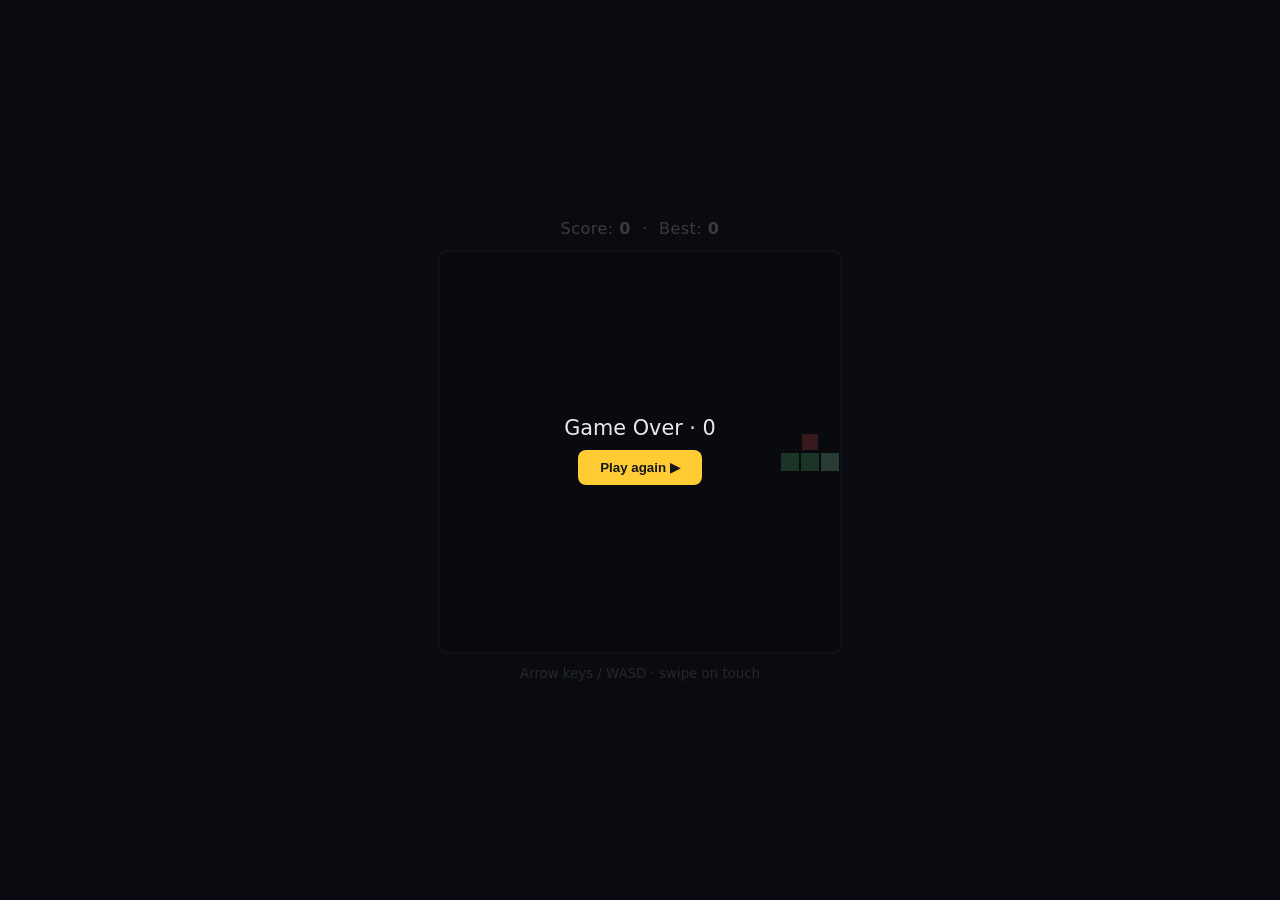
<file: games/snake/index.html>
<!DOCTYPE html>
<html lang="en">
<head>
<meta charset="UTF-8" />
<meta name="viewport" content="width=device-width, initial-scale=1, user-scalable=no" />
<title>Snake</title>
<style>
  html,body{margin:0;height:100%;background:#11141a;color:#e8eaf0;font-family:system-ui,sans-serif;
    display:flex;flex-direction:column;align-items:center;justify-content:center;gap:12px;user-select:none}
  canvas{background:#0c0e13;border:2px solid #2a2f3a;border-radius:8px;touch-action:none;max-width:96vw;max-height:78vh}
  #hud{font-size:1rem;letter-spacing:.5px}
  #msg{position:fixed;inset:0;display:none;align-items:center;justify-content:center;flex-direction:column;
    background:rgba(8,10,14,.78);font-size:1.3rem;gap:10px;text-align:center}
  button{background:#ffcc33;color:#15161b;border:0;border-radius:8px;padding:10px 22px;font-weight:700;cursor:pointer}
  small{color:#8a909d}
</style>
</head>
<body>
<div id="hud">Score: <b id="score">0</b> &nbsp;·&nbsp; Best: <b id="best">0</b></div>
<canvas id="c" width="400" height="400"></canvas>
<small>Arrow keys / WASD · swipe on touch</small>
<div id="msg"><div id="msgt">Game Over</div><button onclick="reset()">Play again ▶</button></div>
<script>
const N=20, S=20, cv=document.getElementById("c"), x=cv.getContext("2d");
let snake, dir, nd, food, score, best=+(localStorage.getItem("snake.best")||0), alive, tick;
document.getElementById("best").textContent=best;
function reset(){
  snake=[{x:10,y:10},{x:9,y:10},{x:8,y:10}]; dir={x:1,y:0}; nd=dir; place(); score=0; alive=true;
  document.getElementById("score").textContent=0; document.getElementById("msg").style.display="none";
}
function place(){ do{ food={x:(Math.random()*N)|0,y:(Math.random()*N)|0}; }while(snake.some(s=>s.x==food.x&&s.y==food.y)); }
function step(){
  if(!alive) return;
  dir=nd; const h={x:snake[0].x+dir.x,y:snake[0].y+dir.y};
  if(h.x<0||h.y<0||h.x>=N||h.y>=N||snake.some(s=>s.x==h.x&&s.y==h.y)){ return over(); }
  snake.unshift(h);
  if(h.x==food.x&&h.y==food.y){ score++; document.getElementById("score").textContent=score; place(); }
  else snake.pop();
  draw();
}
function over(){
  alive=false; if(score>best){ best=score; localStorage.setItem("snake.best",best); document.getElementById("best").textContent=best; }
  document.getElementById("msgt").textContent="Game Over · "+score; document.getElementById("msg").style.display="flex";
}
function draw(){
  x.fillStyle="#0c0e13"; x.fillRect(0,0,400,400);
  x.fillStyle="#e0544e"; x.fillRect(food.x*S+2,food.y*S+2,S-4,S-4);
  snake.forEach((s,i)=>{ x.fillStyle=i?"#5fce8a":"#9bf0bd"; x.fillRect(s.x*S+1,s.y*S+1,S-2,S-2); });
}
addEventListener("keydown",e=>{
  const k=e.key.toLowerCase(); let v;
  if(k=="arrowup"||k=="w")v={x:0,y:-1}; else if(k=="arrowdown"||k=="s")v={x:0,y:1};
  else if(k=="arrowleft"||k=="a")v={x:-1,y:0}; else if(k=="arrowright"||k=="d")v={x:1,y:0}; else return;
  e.preventDefault(); if(v.x!=-dir.x||v.y!=-dir.y) nd=v;
});
let ts=null;
cv.addEventListener("touchstart",e=>{ts=e.touches[0];},{passive:true});
cv.addEventListener("touchend",e=>{ if(!ts)return; const t=e.changedTouches[0], dx=t.clientX-ts.clientX, dy=t.clientY-ts.clientY;
  if(Math.abs(dx)>Math.abs(dy)) nd=(dx>0&&dir.x!=-1)?{x:1,y:0}:(dx<0&&dir.x!=1)?{x:-1,y:0}:nd;
  else nd=(dy>0&&dir.y!=-1)?{x:0,y:1}:(dy<0&&dir.y!=1)?{x:0,y:-1}:nd; ts=null;},{passive:true});
reset(); draw(); tick=setInterval(step,95);
</script>
</body>
</html>
</file>
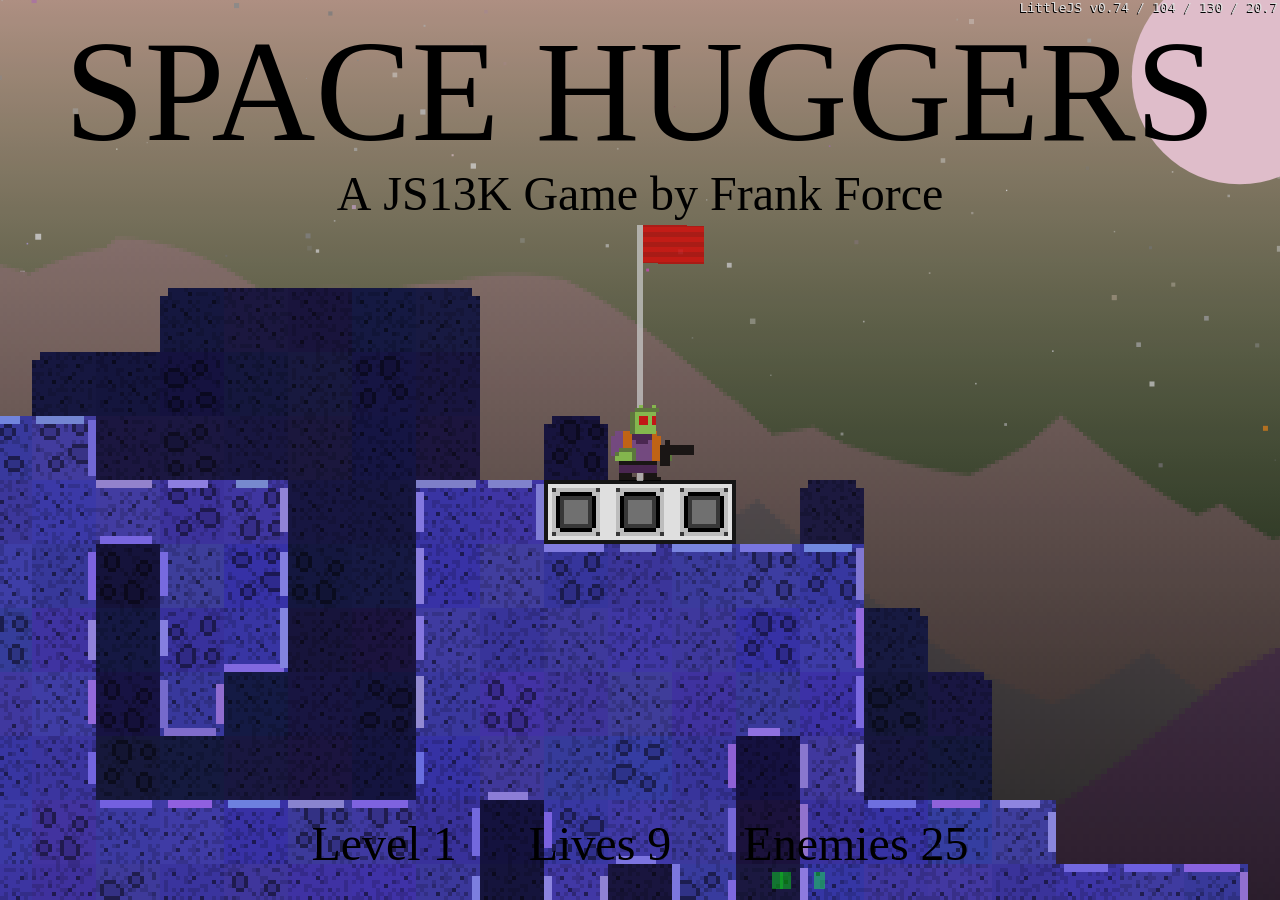
<file: games/spacehuggers/index.html>
<head>
<title>Space Huggers</title>
<link rel=icon type=image/x-icon href='favicon.ico'/>
<meta name="title" content="Space Huggers"></meta>
<meta name="author" content="Frank Force"></meta>
<meta name="description" content="A run and gun roguelike platformer with destructible environments"></meta>
<meta name=viewport content='width=device-width,initial-scale=1,user-scalable=0'>
<meta charset=utf-8>
</head>
<body>
<script src=engine/engineUtil.js></script>
<script src=engine/engineDebug.js></script>
<script src=engine/engine.js></script>
<script src=engine/engineObject.js></script>
<script src=engine/engineWebGL.js></script>
<script src=engine/engineDraw.js></script>
<script src=engine/engineInput.js></script>
<script src=engine/engineAudio.js></script>
<script src=engine/engineTileLayer.js></script>
<script src=engine/engineParticle.js></script>
<script src=appObjects.js></script>
<script src=appCharacters.js></script>
<script src=appEffects.js></script>
<script src=appLevel.js></script>
<script src=app.js></script>
</file>
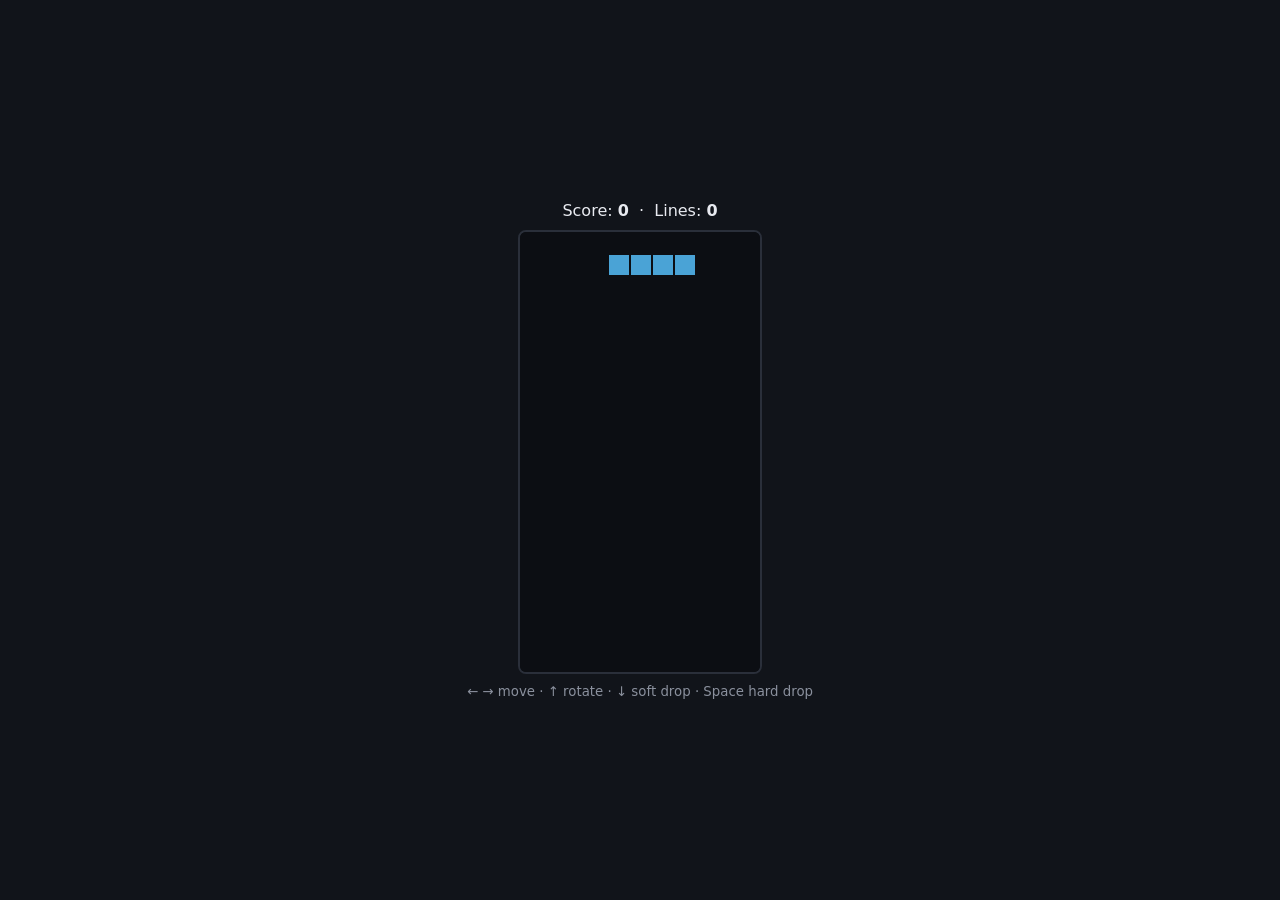
<file: games/tetris/index.html>
<!DOCTYPE html>
<html lang="en">
<head>
<meta charset="UTF-8" />
<meta name="viewport" content="width=device-width, initial-scale=1, user-scalable=no" />
<title>Tetris</title>
<style>
  html,body{margin:0;height:100%;background:#11141a;color:#e8eaf0;font-family:system-ui,sans-serif;
    display:flex;flex-direction:column;align-items:center;justify-content:center;gap:10px;user-select:none}
  canvas{background:#0c0e13;border:2px solid #2a2f3a;border-radius:8px;touch-action:none;max-height:80vh}
  #hud{font-size:1rem}
  #msg{position:fixed;inset:0;display:none;align-items:center;justify-content:center;flex-direction:column;
    background:rgba(8,10,14,.78);font-size:1.4rem;gap:10px}
  button{background:#ffcc33;color:#15161b;border:0;border-radius:8px;padding:10px 22px;font-weight:700;cursor:pointer}
  small{color:#8a909d;text-align:center}
</style>
</head>
<body>
<div id="hud">Score: <b id="score">0</b> &nbsp;·&nbsp; Lines: <b id="lines">0</b></div>
<canvas id="c" width="240" height="440"></canvas>
<small>← → move · ↑ rotate · ↓ soft drop · Space hard drop</small>
<div id="msg"><div id="msgt"></div><button onclick="reset()">Play again ▶</button></div>
<script>
const cv=document.getElementById("c"), x=cv.getContext("2d"), CW=10, CH=20, P=22;
const SH={I:[[1,1,1,1]],O:[[1,1],[1,1]],T:[[0,1,0],[1,1,1]],S:[[0,1,1],[1,1,0]],
  Z:[[1,1,0],[0,1,1]],J:[[1,0,0],[1,1,1]],L:[[0,0,1],[1,1,1]]};
const CO={I:"#4aa3d6",O:"#e0c63a",T:"#8b6fe0",S:"#6fce5f",Z:"#e0544e",J:"#4a6fd6",L:"#e0913a"};
let grid,cur,score,lines,over,drop,acc;
function spawn(){ const k=Object.keys(SH), t=k[(Math.random()*k.length)|0];
  cur={t,m:SH[t].map(r=>r.slice()),x:(CW/2|0)-1,y:0}; if(hit(cur.m,cur.x,cur.y)) end(); }
function reset(){ grid=Array.from({length:CH},()=>Array(CW).fill("")); score=0; lines=0; over=false; drop=600; acc=0;
  document.getElementById("msg").style.display="none"; spawn(); upd(); }
function upd(){ document.getElementById("score").textContent=score; document.getElementById("lines").textContent=lines; }
function hit(m,ox,oy){ for(let i=0;i<m.length;i++)for(let j=0;j<m[i].length;j++){ if(!m[i][j])continue;
  const X=ox+j,Y=oy+i; if(X<0||X>=CW||Y>=CH||(Y>=0&&grid[Y][X])) return true; } return false; }
function merge(){ cur.m.forEach((r,i)=>r.forEach((v,j)=>{ if(v&&cur.y+i>=0) grid[cur.y+i][cur.x+j]=cur.t; })); }
function clear(){ let n=0; for(let i=CH-1;i>=0;i--){ if(grid[i].every(c=>c)){ grid.splice(i,1); grid.unshift(Array(CW).fill("")); n++; i++; } }
  if(n){ lines+=n; score+=[0,40,100,300,1200][n]; upd(); } }
function lock(){ merge(); clear(); spawn(); }
function rot(){ const m=cur.m, r=m[0].map((_,c)=>m.map(row=>row[c]).reverse());
  if(!hit(r,cur.x,cur.y)) cur.m=r; else if(!hit(r,cur.x-1,cur.y)){cur.x--;cur.m=r;} else if(!hit(r,cur.x+1,cur.y)){cur.x++;cur.m=r;} }
function fall(){ if(!hit(cur.m,cur.x,cur.y+1)) cur.y++; else lock(); }
function end(){ over=true; document.getElementById("msgt").textContent="Game Over · "+score; document.getElementById("msg").style.display="flex"; }
function cell(X,Y,c){ x.fillStyle=c; x.fillRect(X*P+1,Y*P+1,P-2,P-2); }
function draw(){ x.fillStyle="#0c0e13"; x.fillRect(0,0,240,440);
  for(let i=0;i<CH;i++)for(let j=0;j<CW;j++) if(grid[i][j]) cell(j,i,CO[grid[i][j]]);
  cur.m.forEach((r,i)=>r.forEach((v,j)=>{ if(v) cell(cur.x+j,cur.y+i,CO[cur.t]); })); }
let last=0;
function loop(t){ const dt=t-last; last=t; if(!over){ acc+=dt; if(acc>drop){ acc=0; fall(); } draw(); } requestAnimationFrame(loop); }
addEventListener("keydown",e=>{ if(over)return; const k=e.key;
  if(k=="ArrowLeft"){ if(!hit(cur.m,cur.x-1,cur.y))cur.x--; }
  else if(k=="ArrowRight"){ if(!hit(cur.m,cur.x+1,cur.y))cur.x++; }
  else if(k=="ArrowUp"){ rot(); }
  else if(k=="ArrowDown"){ fall(); }
  else if(k==" "){ while(!hit(cur.m,cur.x,cur.y+1))cur.y++; lock(); }
  else return; e.preventDefault(); draw(); });
reset(); requestAnimationFrame(loop);
</script>
</body>
</html>
</file>
<file: styles.css>
/* ---- Calm dark theme ---- */
:root {
  --bg: #14161a;
  --surface: #1c1f26;
  --surface-2: #232732;
  --border: #2a2f3a;
  --text: #dfe2e8;
  --muted: #8a909d;
  --accent: #6d8ab0;          /* muted slate-blue */
  --accent-soft: #6d8ab022;
  --fav: #cf8a96;             /* soft rose for favorites */
  --radius: 12px;
  --gap: 16px;
}

* { box-sizing: border-box; }

/* The `hidden` attribute must always win over component display rules below
   (a class selector would otherwise override the UA `[hidden]{display:none}`). */
[hidden] { display: none !important; }

html, body {
  margin: 0;
  background: var(--bg);
  color: var(--text);
  font-family: system-ui, -apple-system, "Segoe UI", Roboto, sans-serif;
  -webkit-font-smoothing: antialiased;
}

/* ---- Top bar ---- */
.topbar {
  position: sticky;
  top: 0;
  z-index: 10;
  display: flex;
  align-items: center;
  gap: var(--gap);
  flex-wrap: wrap;
  padding: 14px 20px;
  background: color-mix(in srgb, var(--bg) 85%, transparent);
  backdrop-filter: blur(10px);
  border-bottom: 1px solid var(--border);
}

.brand {
  display: flex;
  align-items: center;
  gap: 9px;
  font-weight: 600;
  font-size: 1.15rem;
  letter-spacing: 0.2px;
  white-space: nowrap;
}
.brand-dot {
  width: 11px;
  height: 11px;
  border-radius: 50%;
  background: var(--accent);
  box-shadow: 0 0 0 3px var(--accent-soft);
}

.search {
  display: flex;
  flex: 1 1 320px;
  min-width: 220px;
  gap: 8px;
}
.search input {
  flex: 1;
  padding: 10px 14px;
  border-radius: 10px;
  border: 1px solid var(--border);
  background: var(--surface);
  color: var(--text);
  font-size: 0.95rem;
  outline: none;
}
.search input:focus { border-color: var(--accent); }
.search button {
  padding: 10px 18px;
  border-radius: 10px;
  border: 1px solid var(--accent);
  background: var(--accent);
  color: #0e1116;
  font-weight: 600;
  cursor: pointer;
}
.search button:hover { filter: brightness(1.08); }

/* Active-tab search bar: sits under the tabs, above favorites / recently-played.
   Aligned to the same content column as the tabs and main grid. */
.tab-search {
  display: flex;
  gap: 8px;
  max-width: 1500px;
  margin: 14px auto 0;
  padding: 0 20px;
}
.search-field { position: relative; flex: 1; display: flex; }
.tab-search input {
  flex: 1;
  width: 100%;
  box-sizing: border-box;
  padding: 10px 38px 10px 14px; /* room for the ✕ on the right */
  border-radius: 10px;
  border: 1px solid var(--border);
  background: var(--surface);
  color: var(--text);
  font-size: 0.95rem;
  outline: none;
}
.tab-search input:focus { border-color: var(--accent); }
/* Hide the browser's native search ✕ so we use our own. */
.tab-search input::-webkit-search-cancel-button { -webkit-appearance: none; }
.search-clear {
  position: absolute;
  right: 6px;
  top: 50%;
  transform: translateY(-50%);
  width: 26px;
  height: 26px;
  display: flex;
  align-items: center;
  justify-content: center;
  border: 0;
  border-radius: 6px;
  background: transparent;
  color: var(--muted, #8a909d);
  font-size: 0.95rem;
  cursor: pointer;
}
.search-clear:hover { background: color-mix(in srgb, var(--text) 12%, transparent); color: var(--text); }
.tab-search button {
  padding: 10px 18px;
  border-radius: 10px;
  border: 1px solid var(--accent);
  background: var(--accent);
  color: #0e1116;
  font-weight: 600;
  cursor: pointer;
}
.tab-search button:hover { filter: brightness(1.08); }

.topbar-actions { display: flex; gap: 8px; margin-left: auto; }

.ghost-btn {
  padding: 9px 13px;
  border-radius: 10px;
  border: 1px solid var(--border);
  background: var(--surface);
  color: var(--text);
  font-size: 0.85rem;
  cursor: pointer;
}
.ghost-btn:hover { border-color: var(--accent); color: #fff; }
.ghost-btn.active { border-color: var(--accent); color: #fff; background: var(--surface-2); }

/* ---- Library tabs ---- */
.tabs {
  display: flex;
  gap: 6px;
  flex-wrap: wrap;
  padding: 12px 20px 0;
  max-width: 1500px;
  margin: 0 auto;
  border-bottom: 1px solid var(--border);
}
.tab-btn {
  padding: 10px 18px;
  border: 1px solid transparent;
  border-bottom: none;
  border-radius: 10px 10px 0 0;
  background: transparent;
  color: var(--muted);
  font-size: 0.95rem;
  font-weight: 600;
  cursor: pointer;
}
.tab-btn:hover { color: var(--text); }
.tab-btn.active {
  color: #fff;
  background: var(--surface);
  border-color: var(--border);
  border-bottom: 1px solid var(--surface);
  margin-bottom: -1px;            /* overlap the .tabs bottom border so the tab "opens" */
}

/* ---- Layout ---- */
main { padding: 22px 20px 60px; max-width: 1500px; margin: 0 auto; }

.shelf { margin-bottom: 38px; }
.shelf h2 {
  font-size: 1rem;
  font-weight: 600;
  color: var(--muted);
  margin: 0 0 14px;
  letter-spacing: 0.3px;
}
.shelf-head {
  display: flex;
  align-items: center;
  justify-content: space-between;
  gap: 12px;
  margin-bottom: 14px;
}
.shelf-head h2 { margin: 0; }

/* ---- Add-ROMs importer ---- */
.addroms-box {
  width: min(620px, 100%);
  background: var(--surface);
  border: 1px solid var(--border);
  border-radius: var(--radius);
  overflow: hidden;
}
.addroms-head {
  display: flex;
  align-items: center;
  justify-content: space-between;
  padding: 14px 18px;
  border-bottom: 1px solid var(--border);
  font-weight: 700;
}
.addroms-body { padding: 16px 18px; }
.addroms-hint { margin: 0 0 12px; color: var(--muted); font-size: 0.86rem; line-height: 1.5; }
.addroms-hint code {
  background: var(--surface-2);
  border: 1px solid var(--border);
  border-radius: 5px;
  padding: 1px 5px;
  font-size: 0.8rem;
}
#addweb-input {
  width: 100%;
  resize: vertical;
  padding: 12px 14px;
  border-radius: 10px;
  border: 1px solid var(--border);
  background: var(--bg);
  color: var(--text);
  font-family: ui-monospace, monospace;
  font-size: 0.85rem;
  line-height: 1.5;
  outline: none;
}
#addweb-input:focus { border-color: var(--accent); }
.addroms-count { margin-top: 10px; color: var(--muted); font-size: 0.86rem; min-height: 1.2em; }
.addroms-foot {
  display: flex;
  align-items: center;
  justify-content: space-between;
  gap: 10px;
  padding: 0 18px 18px;
}

/* Responsive grid: scales with viewport width & aspect ratio automatically */
.grid {
  display: grid;
  grid-template-columns: repeat(auto-fill, minmax(180px, 1fr));
  gap: var(--gap);
}

/* ---- Game card ---- */
.card {
  position: relative;
  background: var(--surface);
  border: 1px solid var(--border);
  border-radius: var(--radius);
  overflow: hidden;
  cursor: pointer;
  transition: transform .12s ease, border-color .12s ease;
  display: flex;
  flex-direction: column;
}
.card:hover { transform: translateY(-3px); border-color: var(--accent); }

.card-thumb {
  aspect-ratio: 4 / 3;
  width: 100%;
  object-fit: cover;
  background: var(--surface-2);
  display: block;
}
.card-title {
  padding: 10px 12px;
  font-size: 0.88rem;
  line-height: 1.3;
  display: -webkit-box;
  -webkit-line-clamp: 2;
  -webkit-box-orient: vertical;
  overflow: hidden;
}

.card-credit {
  padding: 0 12px 10px;
  margin-top: -4px;
  font-size: 0.68rem;
  line-height: 1.2;
  color: #8a909d;
  white-space: nowrap;
  overflow: hidden;
  text-overflow: ellipsis;
}

.fav-toggle {
  position: absolute;
  top: 8px;
  right: 8px;
  width: 34px;
  height: 34px;
  border-radius: 50%;
  border: none;
  background: rgba(10, 12, 16, 0.6);
  color: #fff;
  font-size: 1rem;
  cursor: pointer;
  display: grid;
  place-items: center;
  backdrop-filter: blur(4px);
}
.fav-toggle:hover { background: rgba(10, 12, 16, 0.85); }
.fav-toggle.active { color: var(--fav); }

/* ---- Status / misc ---- */
.status { color: var(--muted); padding: 12px 2px; font-size: 0.9rem; }
.load-more {
  display: block;
  margin: 20px auto 0;
  padding: 11px 26px;
  border-radius: 10px;
  border: 1px solid var(--border);
  background: var(--surface);
  color: var(--text);
  cursor: pointer;
}
.load-more:hover { border-color: var(--accent); }

/* ---- Player overlay ---- */
.overlay {
  position: fixed;
  inset: 0;
  z-index: 50;
  background: rgba(8, 9, 12, 0.86);
  backdrop-filter: blur(6px);
  display: grid;
  place-items: center;
  padding: 20px;
}
.player-shell {
  position: relative;
  width: min(900px, 100%);
  max-height: 92vh;
  display: flex;
  flex-direction: column;
  background: var(--surface);
  border: 1px solid var(--border);
  border-radius: var(--radius);
  overflow: hidden;
}
.player-head {
  display: flex;
  align-items: center;
  justify-content: space-between;
  gap: 12px;
  padding: 12px 16px;
  border-bottom: 1px solid var(--border);
}
#player-title {
  font-weight: 600;
  overflow: hidden;
  text-overflow: ellipsis;
  white-space: nowrap;
}
.player-head-actions { display: flex; gap: 8px; flex-shrink: 0; }
.player-stage {
  position: relative;
  flex: 1;
  min-height: 480px;
  background: #000;
  display: grid;
  place-items: center;
}
.player-stage ruffle-player,
.player-stage > div[style] { width: 100%; height: 100%; }
.player-stage .rom-frame { width: 100%; height: 100%; border: 0; display: block; }

/* Labelled tile fallback for web-game cards without a cover image */
.rom-thumb {
  display: flex;
  align-items: center;
  justify-content: center;
  font-family: system-ui, sans-serif;
  font-weight: 800;
  letter-spacing: 1px;
  font-size: 1.05rem;
  color: #fff;
  background: linear-gradient(135deg, #3a2b6b, #6b2b4a);
}
.web-thumb { background: linear-gradient(135deg, #1f4d4a, #2b5e6b); }

/* Small muted credit next to the Web Games heading */
#web-credit { font-weight: 400; font-size: 0.82rem; color: var(--muted); }

/* Transient "Saved ✓" / "Loaded ✓" message inside the player */
.player-toast {
  position: absolute;
  top: 60px;
  left: 50%;
  transform: translateX(-50%) translateY(-8px);
  background: rgba(20, 22, 28, 0.95);
  color: #fff;
  padding: 8px 16px;
  border-radius: 8px;
  font-size: 0.92rem;
  opacity: 0;
  pointer-events: none;
  transition: opacity 0.15s, transform 0.15s;
  z-index: 5;
}
.player-toast.show { opacity: 1; transform: translateX(-50%) translateY(0); }

@media (max-width: 560px) {
  .grid { grid-template-columns: repeat(auto-fill, minmax(140px, 1fr)); }
  .topbar { gap: 10px; }
}

/* ============ Shortcuts guide ============ */
.shortcuts-box {
  width: min(440px, 100%);
  background: var(--surface);
  border: 1px solid var(--border);
  border-radius: var(--radius);
  overflow: hidden;
}
.shortcuts-head {
  display: flex;
  align-items: center;
  justify-content: space-between;
  padding: 14px 16px;
  border-bottom: 1px solid var(--border);
  font-weight: 600;
}
.shortcuts-list {
  margin: 0;
  padding: 8px 18px 18px;
  display: grid;
  grid-template-columns: auto 1fr;
  gap: 10px 18px;
  align-items: center;
}
.shortcuts-list dt { white-space: nowrap; }
.shortcuts-list dd { margin: 0; color: var(--muted); font-size: 0.92rem; }
.shortcuts-list kbd {
  background: var(--surface-2);
  border: 1px solid var(--border);
  border-bottom-width: 2px;
  border-radius: 6px;
  padding: 2px 7px;
  font-family: ui-monospace, monospace;
  font-size: 0.82rem;
}

/* ============ "What's new" popup ============ */
.update-box {
  width: min(460px, 100%);
  background: var(--surface);
  border: 1px solid var(--border);
  border-radius: var(--radius);
  overflow: hidden;
}
.update-head {
  display: flex;
  align-items: center;
  justify-content: space-between;
  padding: 14px 18px;
  border-bottom: 1px solid var(--border);
  font-weight: 700;
  font-size: 1.1rem;
}
.update-body { padding: 16px 18px; line-height: 1.55; }
.update-body p { margin: 0; }
.update-body ul { margin: 12px 0 0; padding-left: 20px; }
.update-body li { margin-bottom: 9px; color: var(--muted); }
.update-body kbd {
  background: var(--surface-2);
  border: 1px solid var(--border);
  border-bottom-width: 2px;
  border-radius: 6px;
  padding: 1px 6px;
  font-family: ui-monospace, monospace;
  font-size: 0.8rem;
  color: var(--text);
}
.update-foot { padding: 0 18px 18px; text-align: right; }
.update-ok {
  background: #ffcc33;
  color: #15161b;
  border: 0;
  border-radius: 8px;
  padding: 10px 22px;
  font-weight: 700;
  font-size: 0.95rem;
  cursor: pointer;
}
.update-ok:hover { background: #ffd84d; }

/* ============ Math cover (front page) — Dr Frost-style, dark + yellow ============ */
#math-cover {
  --df-yellow: #ffcc33;
  --df-yellow-hi: #ffd84d;
  --df-bg: #24262f;
  --df-card: #31343f;
  --df-line: #424653;
  --df-ink: #eef0f5;
  --df-muted: #a6acbb;
  position: fixed;
  inset: 0;
  z-index: 9999;
  overflow-y: auto;
  background: var(--df-bg);
  color: var(--df-ink);
  font-family: "Segoe UI", system-ui, -apple-system, Roboto, sans-serif;
}

/* Top navigation bar */
.m-nav {
  position: sticky;
  top: 0;
  z-index: 1;
  display: flex;
  align-items: center;
  justify-content: space-between;
  gap: 12px;
  padding: 13px 24px;
  background: #2b2e38;
  border-bottom: 1px solid #3a3e4b;
}
.m-logo { display: flex; align-items: center; gap: 11px; }
.m-logo-mark {
  width: 34px;
  height: 34px;
  display: grid;
  place-items: center;
  background: var(--df-yellow);
  color: #15161b;
  border-radius: 9px;
  font-size: 1.25rem;
  font-weight: 900;
  font-family: Georgia, serif;
}
.m-logo-text { font-size: 1.25rem; font-weight: 800; color: #fff; letter-spacing: 0.2px; }
.m-nav-tag { color: var(--df-muted); font-size: 0.9rem; }

/* Content */
.m-main { max-width: 720px; margin: 0 auto; padding: 30px 22px 90px; }
.m-head { margin-bottom: 22px; }
.m-head h1 { margin: 0 0 5px; font-size: 1.6rem; font-weight: 800; color: #fff; }
.m-date { margin: 0; color: var(--df-yellow); font-size: 0.95rem; font-weight: 600; letter-spacing: 0.2px; }

#math-questions { counter-reset: q; list-style: none; margin: 0; padding: 0; }
#math-questions li { counter-increment: q; margin-bottom: 12px; }

.m-q {
  background: var(--df-card);
  border: 1px solid var(--df-line);
  border-radius: 12px;
  padding: 15px 18px;
  display: flex;
  align-items: center;
  gap: 15px;
}
/* Yellow number badge (turns green/red with feedback) */
.m-q::before {
  content: counter(q);
  flex: 0 0 auto;
  width: 30px;
  height: 30px;
  display: grid;
  place-items: center;
  background: var(--df-yellow);
  color: #15161b;
  border-radius: 50%;
  font-size: 0.95rem;
  font-weight: 800;
}
.m-q .q-text { flex: 1; font-size: 1.05rem; line-height: 1.45; color: var(--df-ink); }
.m-q input {
  width: 110px;
  flex: 0 0 auto;
  padding: 10px 12px;
  background: #292b34;
  border: 1.5px solid #4a4e5c;
  border-radius: 8px;
  color: #fff;
  font-size: 1rem;
  font-family: inherit;
  text-align: center;
}
.m-q input::placeholder { color: #5a5f70; }
.m-q input:focus {
  outline: none;
  border-color: var(--df-yellow);
  box-shadow: 0 0 0 3px rgba(255, 204, 51, 0.22);
}
.m-q.correct { border-color: #2fbf6b; }
.m-q.correct::before { background: #2fbf6b; color: #06270f; }
.m-q.correct input { border-color: #2fbf6b; background: rgba(47, 191, 107, 0.12); color: #b8f0cf; }
.m-q.wrong { border-color: #e0544e; }
.m-q.wrong::before { background: #e0544e; color: #2a0807; }
.m-q.wrong input { border-color: #e0544e; background: rgba(224, 84, 78, 0.12); color: #f3b6b3; }

.m-actions { display: flex; align-items: center; gap: 18px; margin-top: 26px; }
#math-check {
  background: var(--df-yellow);
  color: #15161b;
  border: none;
  padding: 12px 26px;
  border-radius: 8px;
  font-size: 1rem;
  font-weight: 700;
  font-family: inherit;
  cursor: pointer;
  transition: background 0.15s, transform 0.05s;
}
#math-check:hover { background: var(--df-yellow-hi); }
#math-check:active { transform: translateY(1px); }
#math-score { font-weight: 700; font-size: 1.05rem; color: var(--df-yellow); }

.m-foot {
  margin-top: 40px;
  text-align: center;
  color: #6b7080;
  font-size: 0.85rem;
}
</file>
